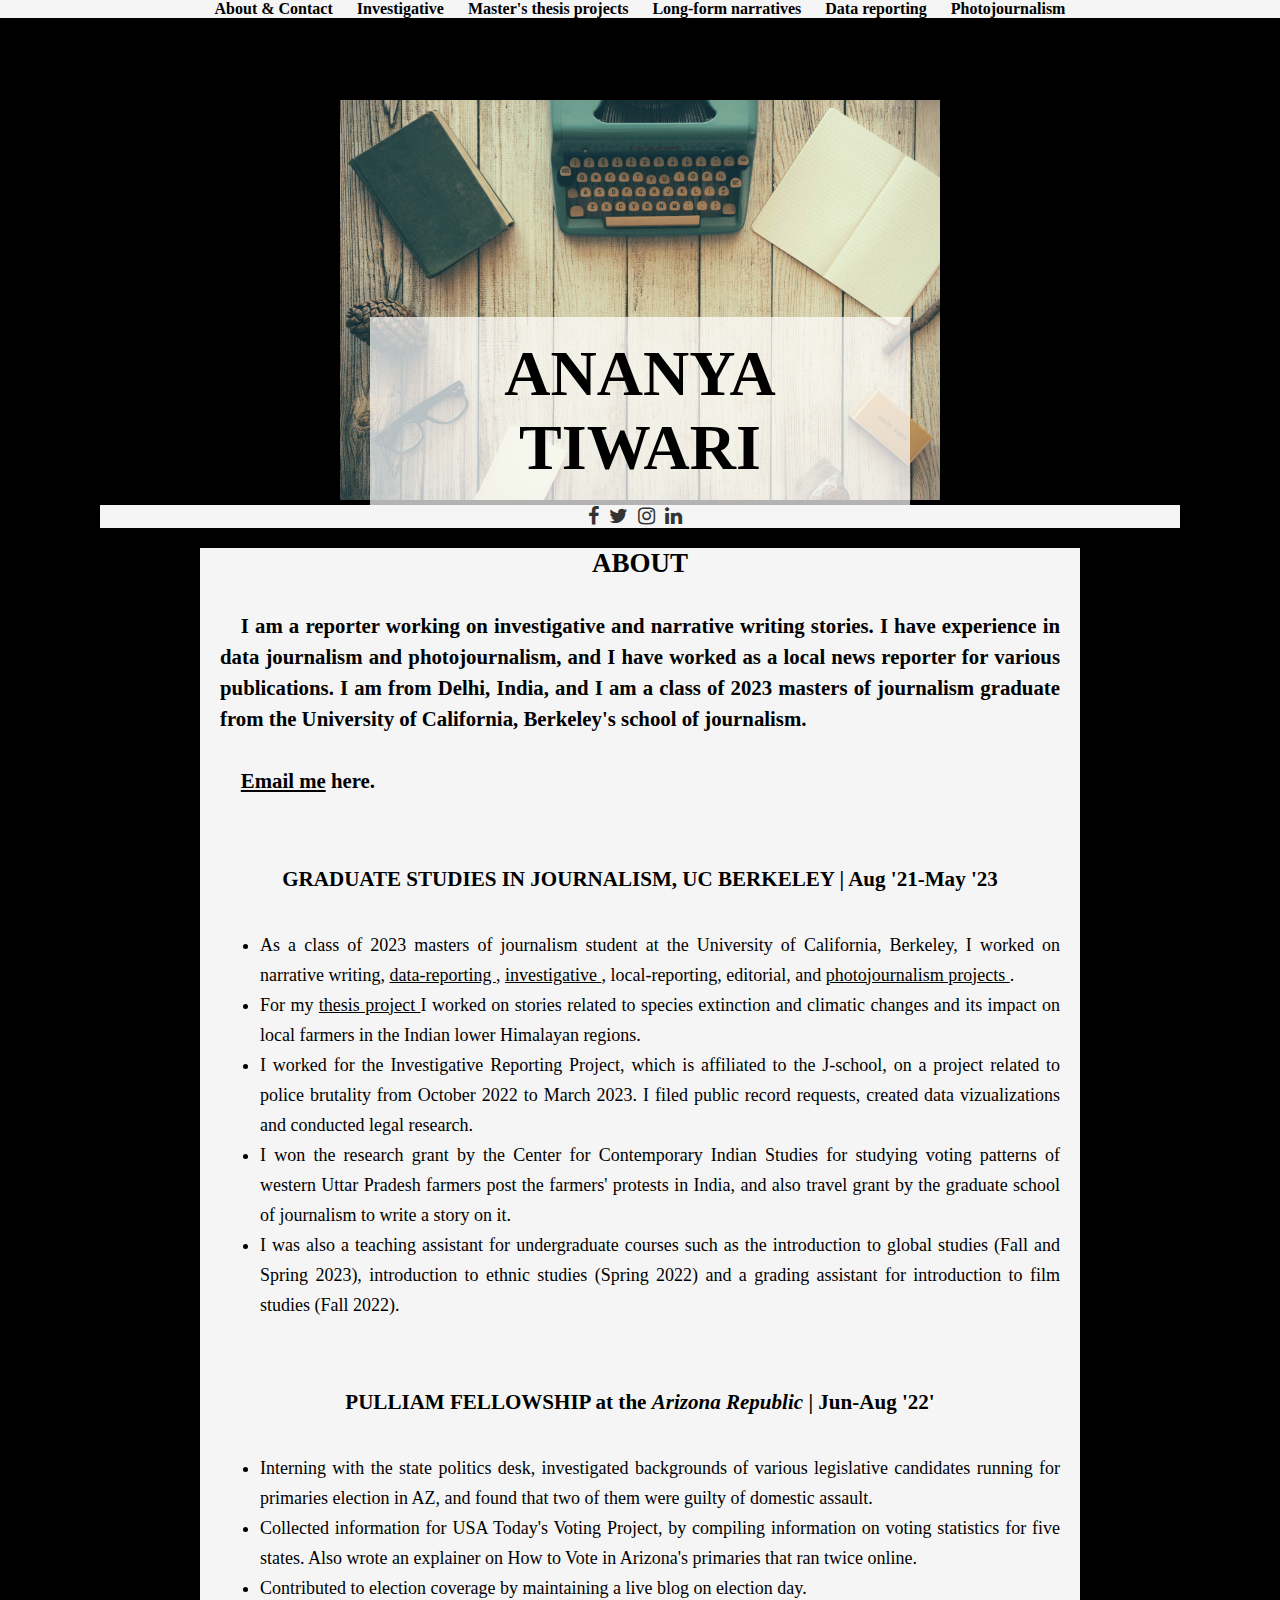
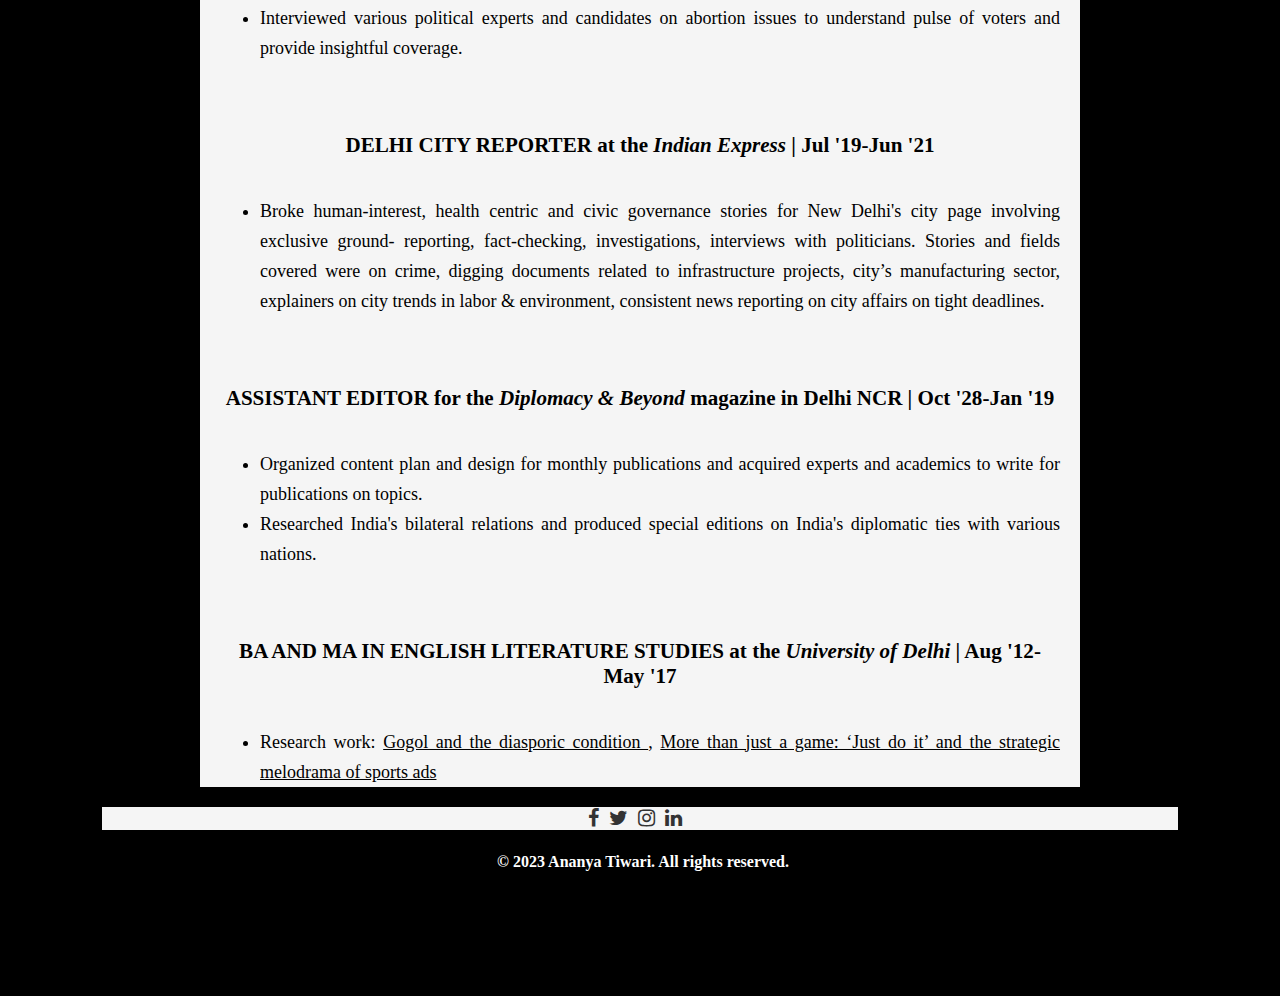
<file: index.html>
<!DOCTYPE html>
<html class= "html" lang="en">
  <head>
    <meta charset="utf-8">
    <meta name="viewport" content="width=device-width,initial-scale=1">
    <title>AT About & Contact</title>
    <meta name="description" content="A portfolio page.">
    <link rel="stylesheet" href="./style/stylesforlandingpage.css">
    <link rel="stylesheet" href="https://cdnjs.cloudflare.com/ajax/libs/font-awesome/4.7.0/css/font-awesome.min.css">
      <script src="https://code.jquery.com/jquery-3.6.0.min.js"></script>

     
  </head>

  <body class = "aboutandcontact">

<div class="nav-container">
  <div class="burger">
    <div class="burger-line top"></div>
    <div class="burger-line middle"></div>
    <div class="burger-line bottom"></div>
  </div>
  <nav>
    <ul>
      <li><a href="./index.html">About & Contact</a></li>
      <li><a href="./investigative.html">Investigative</a></li>
      <li><a href="./nw.html">Master's thesis projects</a></li>
      <li><a href="./writing.html"> Long-form narratives </a> </li>
      <li><a href="./data.html">Data reporting</a></li>
      <li><a href="./photo.html">Photojournalism</a></li>
    </ul>
  </nav>
</div>

<div class = "indexheader">

  <img src = "./images/headerimage.jpg" alt = "header image stock"> 

    <h1>ANANYA TIWARI</h1>

</div>

<div class="social-icons">

  <a href="https://www.facebook.com/tiwari14ananya"><i class="fa fa-facebook"></i></a>
  <a href="https://twitter.com/Ananyati"><i class="fa fa-twitter"></i></a>
  <a href="https://www.instagram.com/ananya.c.tiwari/"><i class="fa fa-instagram"></i></a>
  <a href="https://www.linkedin.com/in/theananyatiwari/"><i class="fa fa-linkedin"></i></a>
</div>

<article id = "aboutandcontact">


      <h2> ABOUT </h2>

      <p> I am a reporter working on investigative and narrative writing stories. I have experience in data journalism and photojournalism, and I have worked as a local news reporter for various publications. I am from Delhi, India, and I am a class of 2023 masters of journalism graduate from the University of California, Berkeley's school of journalism.</p>

      <p> <a href="mailto:ananyatiwari@protonmail.com">Email me</a> here. </p>


  <section class = "indexparagraph">

      <h3> GRADUATE STUDIES IN JOURNALISM, UC BERKELEY | Aug '21-May '23</h3>
     
<ul style="text-align: justify;">
  <li> As a class of 2023 masters of journalism student at the University of California, Berkeley, I worked on narrative writing, <a href="./data.html"> data-reporting </a>, <a href="./investigative.html"> investigative </a>, local-reporting, editorial, and <a href="./photo.html"> photojournalism projects </a>. </li>
  <li> For my <a href="./nw.html"> thesis project </a> I worked on stories related to species extinction and climatic changes and its impact on local farmers in the Indian lower Himalayan regions. </li>
  <li> I worked for the Investigative Reporting Project, which is affiliated to the J-school, on a project related to police brutality from October 2022 to March 2023. I filed public record requests, created data vizualizations and conducted legal research.</li>

  <li> I won the research grant by the Center for Contemporary Indian Studies for studying voting patterns of western Uttar Pradesh farmers post the farmers' protests in India, and also travel grant by the graduate school of journalism to write a story on it.</li>

  <li> I was also a teaching assistant for undergraduate courses such as the introduction to global studies (Fall and Spring 2023), introduction to ethnic studies (Spring 2022) and a grading assistant for introduction to film studies (Fall 2022).</li>

</ul>


  
      
      <h3> PULLIAM FELLOWSHIP at the <em> Arizona Republic </em> | Jun-Aug '22' </h3>
       

     <ul style="text-align: justify;">
  <li> Interning with the state politics desk, investigated backgrounds of various legislative candidates running for primaries election in AZ, and found that two of them were guilty of domestic assault. </li>
  <li> Collected information for USA Today's Voting Project, by compiling information on voting statistics for five states. Also wrote an explainer on How to Vote in Arizona's primaries that ran twice online. </li>
  <li> Contributed to election coverage by maintaining a live blog on election day.</li>
  <li> Interviewed various political experts and candidates on abortion issues to understand pulse of voters and provide insightful coverage.</li>
</ul>

      
      <h3> DELHI CITY REPORTER at the <em> Indian Express </em> | Jul '19-Jun '21 </h3>
      

      <ul style="text-align: justify;">
  <li> Broke human-interest, health centric and civic governance stories for New Delhi's city page involving exclusive ground- reporting, fact-checking, investigations, interviews with politicians. Stories and fields covered were on crime, digging
documents related to infrastructure projects, city’s manufacturing sector, explainers on city trends in labor & environment, consistent news reporting on city affairs on tight deadlines.</li>
</ul>


      
      <h3> ASSISTANT EDITOR for the <em> Diplomacy & Beyond </em> magazine in Delhi NCR | Oct '28-Jan '19</h3>
     
       <ul style="text-align: justify;">
  <li> Organized content plan and design for monthly publications and acquired experts and academics to write for publications on topics.</li>
  <li> Researched India's bilateral relations and produced special editions on India's diplomatic ties with various nations.</li>
</ul>

      <h3> BA AND MA IN ENGLISH LITERATURE STUDIES at the <em> University of Delhi </em> | Aug '12-May '17 </h3>

<ul style="text-align: justify;">
  <li>   Research work: <a href = "https://ananyatiwari.wordpress.com/2017/02/21/gogol-and-the-diasporic-condition/">  Gogol and the diasporic condition </a>, <a href = "https://ananyatiwari.wordpress.com/2017/02/21/54/"> More than just a game: ‘Just do it’ and the strategic melodrama of sports ads </a> </li>
</ul>
    


</section>

 
 

</article>
<footer>
  <div class="social-icons">

  <a href="https://www.facebook.com/tiwari14ananya"><i class="fa fa-facebook"></i></a>
  <a href="https://twitter.com/Ananyati"><i class="fa fa-twitter"></i></a>
  <a href="https://www.instagram.com/ananya.c.tiwari/"><i class="fa fa-instagram"></i></a>
  <a href="https://www.linkedin.com/in/theananyatiwari/"><i class="fa fa-linkedin"></i></a>
</div>


<p class = "copyright"> &copy; 2023 Ananya Tiwari. All rights reserved. </p>

</footer>

   <script src="./js/aboutjs.js"></script>


</body>

 
</html>
</file>
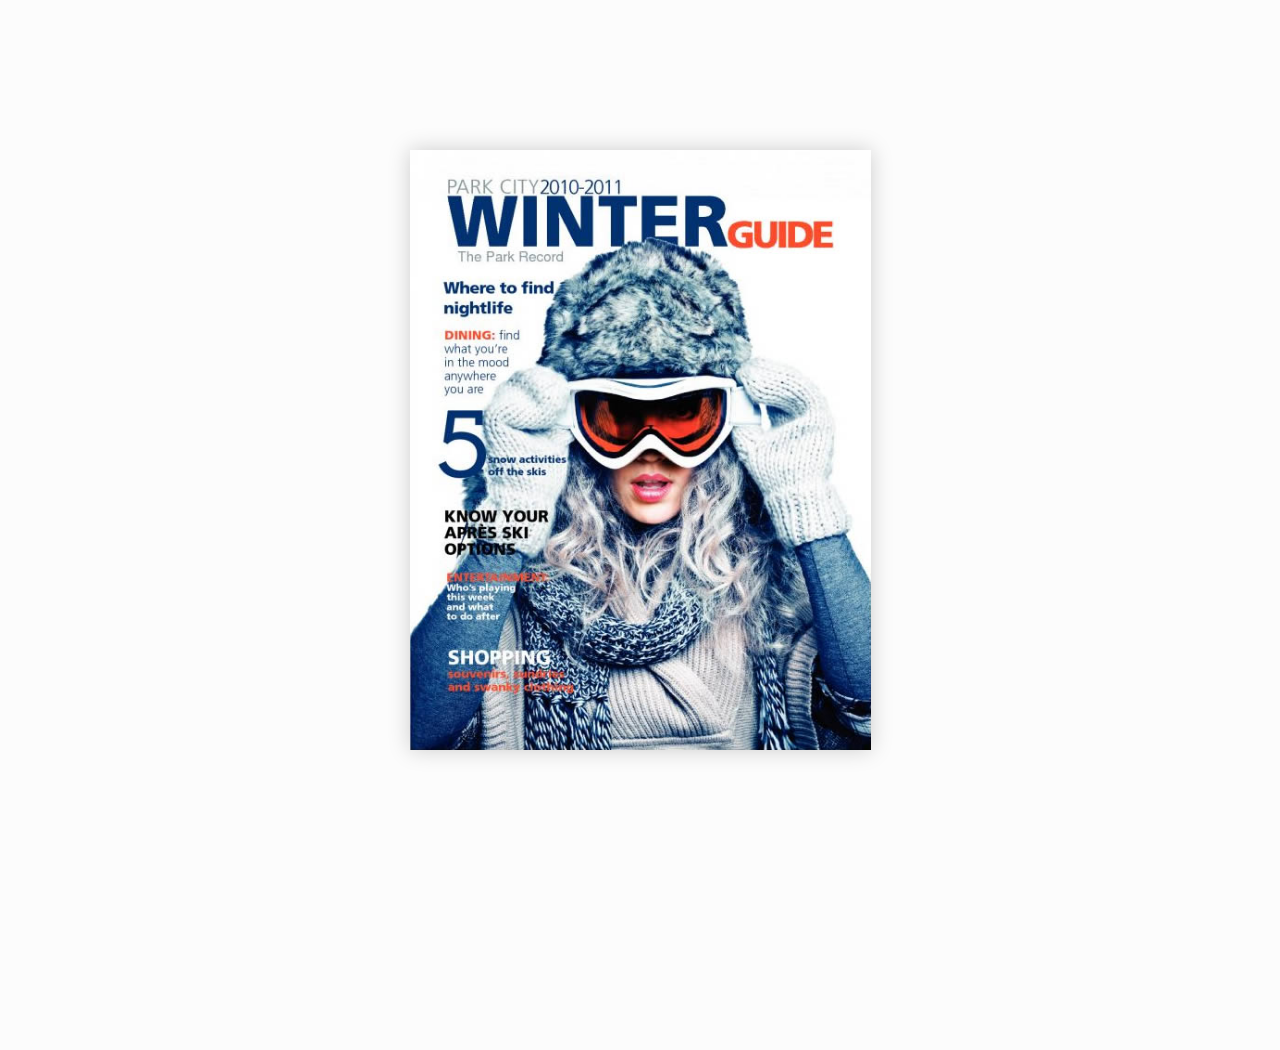
<file: js/turnjs4/samples/basic/index.html>
<!doctype html>
<!--[if lt IE 7 ]> <html lang="en" class="ie6"> <![endif]-->
<!--[if IE 7 ]>    <html lang="en" class="ie7"> <![endif]-->
<!--[if IE 8 ]>    <html lang="en" class="ie8"> <![endif]-->
<!--[if IE 9 ]>    <html lang="en" class="ie9"> <![endif]-->
<!--[if !IE]><!--> <html lang="en"> <!--<![endif]-->
<head>
<meta name="viewport" content="width = 1050, user-scalable = no" />
<script type="text/javascript" src="../../extras/jquery.min.1.7.js"></script>
<script type="text/javascript" src="../../extras/modernizr.2.5.3.min.js"></script>
</head>
<body>

<div class="flipbook-viewport">
	<div class="container">
		<div class="flipbook">
			<div style="background-image:url(pages/1.jpg)"></div>
			<div style="background-image:url(pages/2.jpg)"></div>
			<div style="background-image:url(pages/3.jpg)"></div>
			<div style="background-image:url(pages/4.jpg)"></div>
			<div style="background-image:url(pages/5.jpg)"></div>
			<div style="background-image:url(pages/6.jpg)"></div>
			<div style="background-image:url(pages/7.jpg)"></div>
			<div style="background-image:url(pages/8.jpg)"></div>
			<div style="background-image:url(pages/9.jpg)"></div>
			<div style="background-image:url(pages/10.jpg)"></div>
			<div style="background-image:url(pages/11.jpg)"></div>
			<div style="background-image:url(pages/12.jpg)"></div>
		</div>
	</div>
</div>


<script type="text/javascript">

function loadApp() {

	// Create the flipbook

	$('.flipbook').turn({
			// Width

			width:922,
			
			// Height

			height:600,

			// Elevation

			elevation: 50,
			
			// Enable gradients

			gradients: true,
			
			// Auto center this flipbook

			autoCenter: true

	});
}

// Load the HTML4 version if there's not CSS transform

yepnope({
	test : Modernizr.csstransforms,
	yep: ['../../lib/turn.js'],
	nope: ['../../lib/turn.html4.min.js'],
	both: ['css/basic.css'],
	complete: loadApp
});

</script>

</body>
</html>
</file>
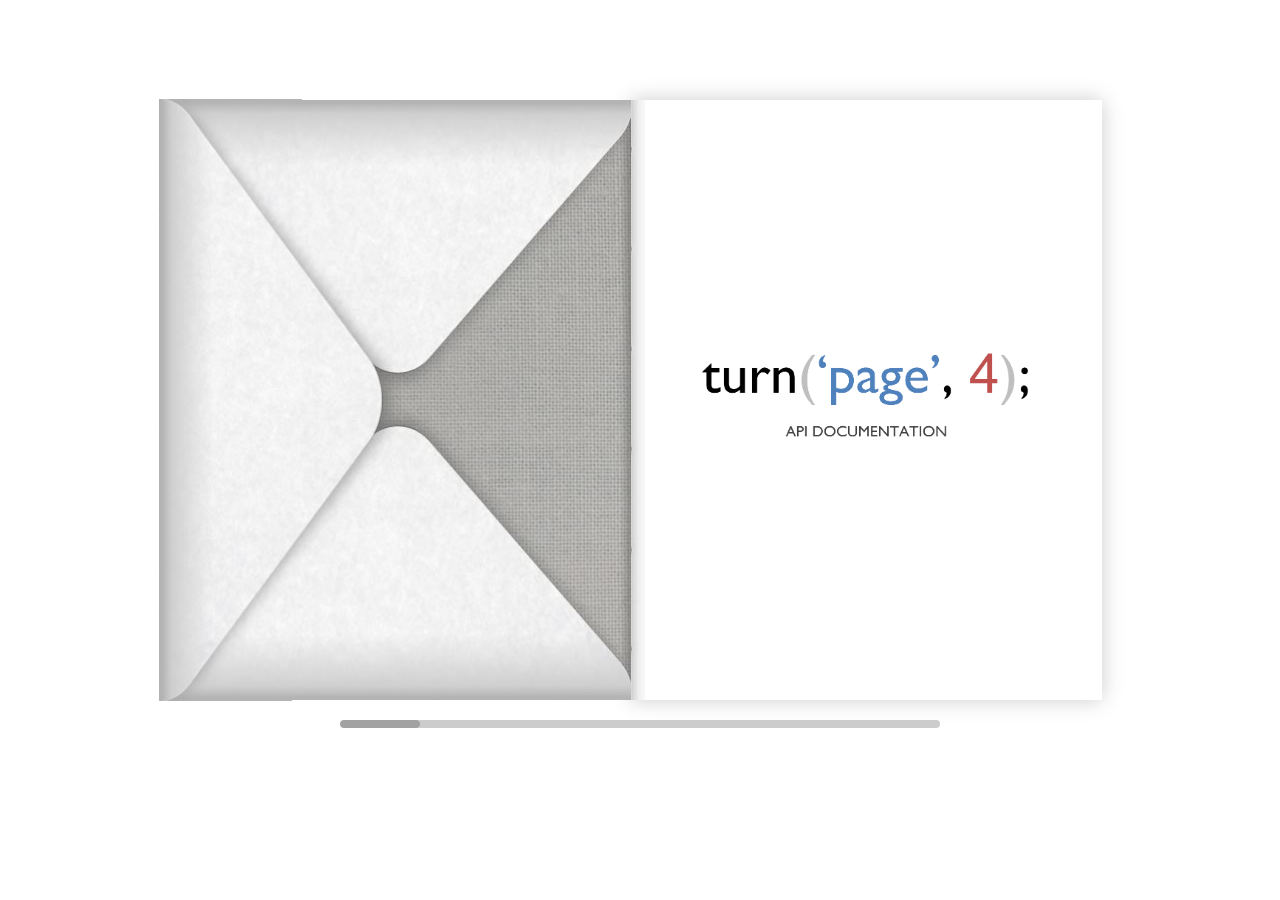
<file: js/turnjs4/samples/docs/index.html>
<!doctype html>
<!--[if lt IE 7 ]> <html lang="en" class="ie6"> <![endif]-->
<!--[if IE 7 ]>    <html lang="en" class="ie7"> <![endif]-->
<!--[if IE 8 ]>    <html lang="en" class="ie8"> <![endif]-->
<!--[if IE 9 ]>    <html lang="en" class="ie9"> <![endif]-->
<!--[if !IE]><!--> <html lang="en"> <!--<![endif]-->
<head>
<script type="text/javascript" src="../../extras/jquery.min.1.7.js"></script>
<script type="text/javascript" src="../../extras/jquery-ui-1.8.20.custom.min.js"></script>
<script type="text/javascript" src="../../extras/jquery.mousewheel.min.js"></script>
<script type="text/javascript" src="../../extras/modernizr.2.5.3.min.js"></script>
<script type="text/javascript" src="../../lib/hash.js"></script>

</head>
<body>

<div id="canvas">
	<div id="book-zoom">
		<div class="sample-docs">
			<div ignore="1" class="tabs"><div class="left">  </div> <div class="right"> </div></div>
			<div class="hard"></div>
			<div class="hard"></div>
			<div class="hard p29"></div>
			<div class="hard p30"></div>
		</div>
	</div>


	<div id="slider-bar" class="turnjs-slider">
		<div id="slider"></div>
	</div>
</div>


<script type="text/javascript">

function loadApp() {

	var flipbook = $('.sample-docs');

	// Check if the CSS was already loaded
	
	if (flipbook.width()==0 || flipbook.height()==0) {
		setTimeout(loadApp, 10);
		return;
	}

	// Mousewheel

	$('#book-zoom').mousewheel(function(event, delta, deltaX, deltaY) {

		var data = $(this).data(),
			step = 30,
			flipbook = $('.sample-docs'),
			actualPos = $('#slider').slider('value')*step;

		if (typeof(data.scrollX)==='undefined') {
			data.scrollX = actualPos;
			data.scrollPage = flipbook.turn('page');
		}

		data.scrollX = Math.min($( "#slider" ).slider('option', 'max')*step,
			Math.max(0, data.scrollX + deltaX));

		var actualView = Math.round(data.scrollX/step),
			page = Math.min(flipbook.turn('pages'), Math.max(1, actualView*2 - 2));

		if ($.inArray(data.scrollPage, flipbook.turn('view', page))==-1) {
			data.scrollPage = page;
			flipbook.turn('page', page);
		}

		if (data.scrollTimer)
			clearInterval(data.scrollTimer);
		
		data.scrollTimer = setTimeout(function(){
			data.scrollX = undefined;
			data.scrollPage = undefined;
			data.scrollTimer = undefined;
		}, 1000);

	});

	// Slider

	$( "#slider" ).slider({
		min: 1,
		max: 100,

		start: function(event, ui) {
			if (!window._thumbPreview) {
				_thumbPreview = $('<div />', {'class': 'thumbnail'}).html('<div></div>');
				setPreview(ui.value);
				_thumbPreview.appendTo($(ui.handle));
			} else
				setPreview(ui.value);

			moveBar(false);
		},

		slide: function(event, ui) {
			setPreview(ui.value);
		},

		stop: function() {
			if (window._thumbPreview)
				_thumbPreview.removeClass('show');
			
			$('.sample-docs').turn('page', Math.max(1, $(this).slider('value')*2 - 2));
		}
	});


	// URIs
	
	Hash.on('^page\/([0-9]*)$', {
		yep: function(path, parts) {
			var page = parts[1];

			if (page!==undefined) {
				if ($('.sample-docs').turn('is'))
					$('.sample-docs').turn('page', page);
			}

		},
		nop: function(path) {

			if ($('.sample-docs').turn('is'))
				$('.sample-docs').turn('page', 1);
		}
	});

	// Arrows

	$(document).keydown(function(e){

		var previous = 37, next = 39;

		switch (e.keyCode) {
			case previous:

				$('.sample-docs').turn('previous');

			break;
			case next:
				
				$('.sample-docs').turn('next');

			break;
		}

	});

	// Create the flipbook

	flipbook.turn({
		elevation: 50,
		acceleration: false,
		gradients: true,
		autoCenter: true,
		duration: 1000,
		pages: 30,
		when: {

		turning: function(e, page, view) {
			
			var book = $(this),
			currentPage = book.turn('page'),
			pages = book.turn('pages');
				
			if (currentPage>3 && currentPage<pages-3) {
				if (page==1) {
					book.turn('page', 2).turn('stop').turn('page', page);
					e.preventDefault();
					return;
				} else if (page==pages) {
					book.turn('page', pages-1).turn('stop').turn('page', page);
					e.preventDefault();
					return;
				}
			} else if (page>3 && page<pages-3) {
				if (currentPage==1) {
					book.turn('page', 2).turn('stop').turn('page', page);
					e.preventDefault();
					return;
				} else if (currentPage==pages) {
					book.turn('page', pages-1).turn('stop').turn('page', page);
					e.preventDefault();
					return;
				}
			}

			Hash.go('page/'+page).update();

			if (page==1 || page==pages)
				$('.sample-docs .tabs').hide();
			

		},

		turned: function(e, page, view) {

			var book = $(this);

			$('#slider').slider('value', getViewNumber(book, page));

			if (page!=1 && page!=book.turn('pages'))
				$('.sample-docs .tabs').fadeIn(500);
			else
				$('.sample-docs .tabs').hide();

			book.turn('center');
			updateTabs();

		},

		start: function(e, pageObj) {
	
			moveBar(true);

		},

		end: function(e, pageObj) {
		
			var book = $(this);

			setTimeout(function() {
				$('#slider').slider('value', getViewNumber(book));
			}, 1);

			moveBar(false);

		},

		missing: function (e, pages) {

			for (var i = 0; i < pages.length; i++)
				addPage(pages[i], $(this));

		}
	}
	}). turn('page', 2);


	$('#slider').slider('option', 'max', numberOfViews(flipbook));

	flipbook.addClass('animated');


	// Show canvas

	$('#canvas').css({visibility: 'visible'});
}

// Hide canvas

$('#canvas').css({visibility: 'hidden'});

yepnope({
	test: Modernizr.csstransforms,
	yep: ['../../lib/turn.min.js', 'css/jquery.ui.css'],
	nope: ['../../lib/turn.html4.min.js', 'css/jquery.ui.html4.css'],
	both: ['css/docs.css', 'js/docs.js'],
	complete: loadApp
});

</script>

</body>
</html>
</file>
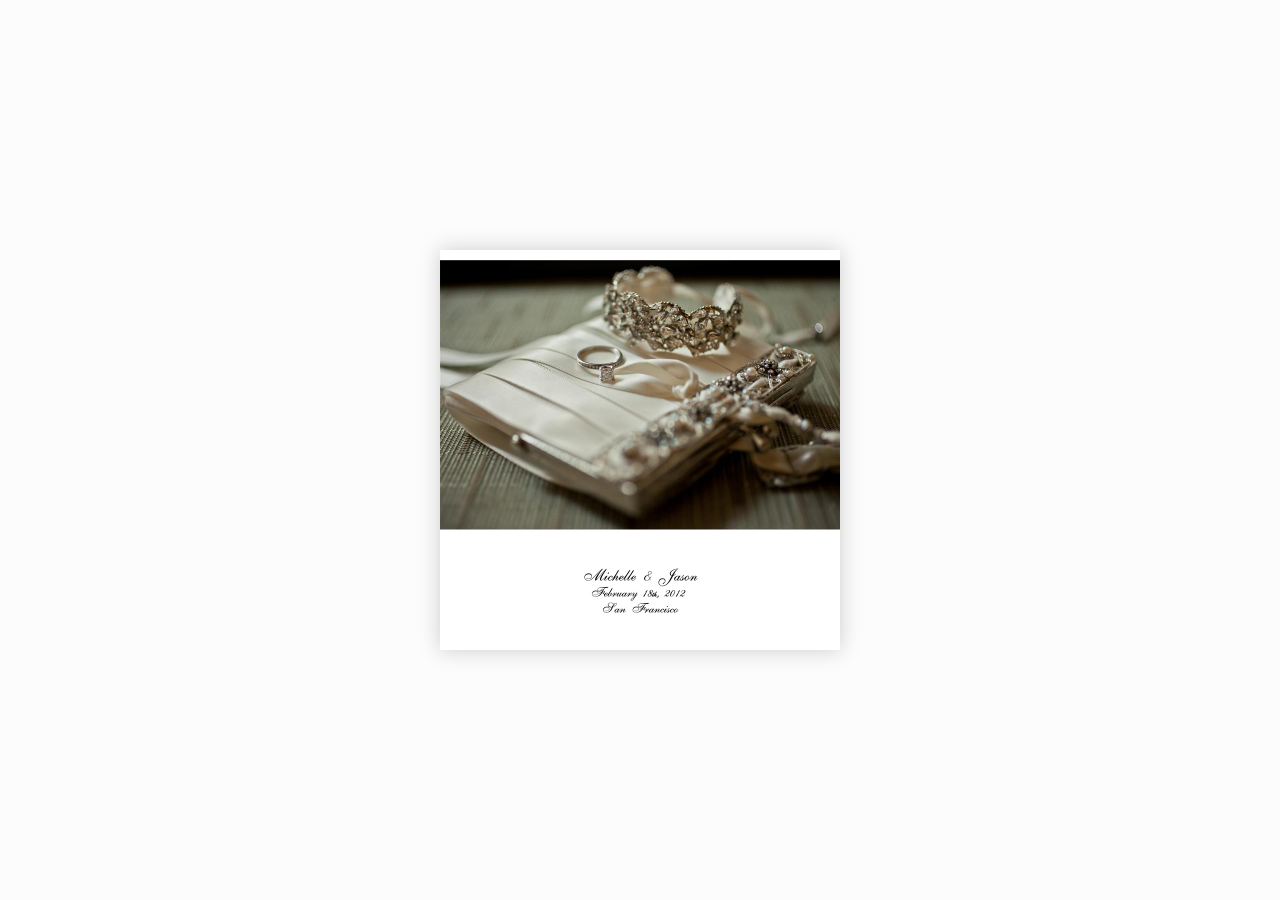
<file: js/turnjs4/samples/double-page/index.html>
<!doctype html>
<!--[if lt IE 7 ]> <html lang="en" class="ie6"> <![endif]-->
<!--[if IE 7 ]>    <html lang="en" class="ie7"> <![endif]-->
<!--[if IE 8 ]>    <html lang="en" class="ie8"> <![endif]-->
<!--[if IE 9 ]>    <html lang="en" class="ie9"> <![endif]-->
<!--[if !IE]><!--> <html lang="en"> <!--<![endif]-->
<head>
<meta name="viewport" content="width = 1050, user-scalable = no" />
<script type="text/javascript" src="../../extras/jquery.min.1.7.js"></script>
<script type="text/javascript" src="../../extras/modernizr.2.5.3.min.js"></script>
</head>
<body>

<div class="flipbook-viewport">
	<div class="container">
		<div class="flipbook">
			<div class="page" style="background-image:url(pages/1.jpg)"></div>
			<div class="double" style="background-image:url(pages/2.jpg)"></div>
			<div class="double" style="background-image:url(pages/3.jpg)"></div>
			<div class="double" style="background-image:url(pages/4.jpg)"></div>
			<div class="double" style="background-image:url(pages/5.jpg)"></div>
			<div class="double" style="background-image:url(pages/6.jpg)"></div>
			<div class="page" style="background-image:url(pages/7.jpg)"></div>
		</div>
	</div>
</div>


<script type="text/javascript">

function loadApp() {

	var flipbook = $('.flipbook');

 	// Check if the CSS was already loaded
	
	if (flipbook.width()==0 || flipbook.height()==0) {
		setTimeout(loadApp, 10);
		return;
	}

	$('.flipbook .double').scissor();

	// Create the flipbook

	$('.flipbook').turn({
			// Elevation

			elevation: 50,
			
			// Enable gradients

			gradients: true,
			
			// Auto center this flipbook

			autoCenter: true

	});
}

// Load the HTML4 version if there's not CSS transform

yepnope({
	test : Modernizr.csstransforms,
	yep: ['../../lib/turn.min.js'],
	nope: ['../../lib/turn.html4.min.js'],
	both: ['../../lib/scissor.min.js', 'css/double-page.css'],
	complete: loadApp
});

</script>

</body>
</html>
</file>
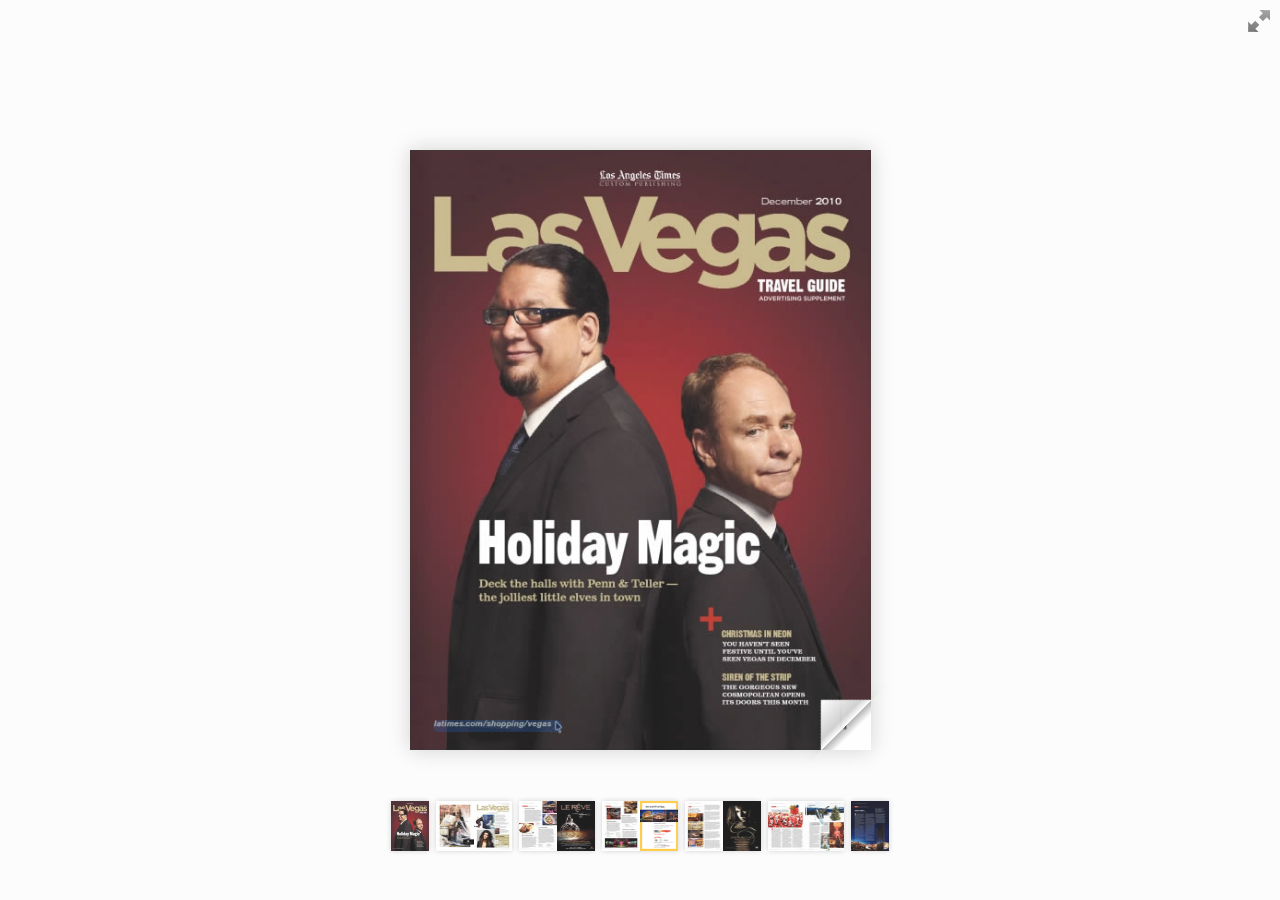
<file: js/turnjs4/samples/magazine/index.html>
<!doctype html>
<!--[if lt IE 7 ]> <html lang="en" class="ie6"> <![endif]-->
<!--[if IE 7 ]>    <html lang="en" class="ie7"> <![endif]-->
<!--[if IE 8 ]>    <html lang="en" class="ie8"> <![endif]-->
<!--[if IE 9 ]>    <html lang="en" class="ie9"> <![endif]-->
<!--[if !IE]><!--> <html lang="en"> <!--<![endif]-->
<head>
<title>Using turn.js and the new zoom feature</title>
<meta name="viewport" content="width = 1050, user-scalable = no" />
<script type="text/javascript" src="../../extras/jquery.min.1.7.js"></script>
<script type="text/javascript" src="../../extras/modernizr.2.5.3.min.js"></script>
<script type="text/javascript" src="../../lib/hash.js"></script>

</head>
<body>

<div id="canvas">

<div class="zoom-icon zoom-icon-in"></div>

<div class="magazine-viewport">
	<div class="container">
		<div class="magazine">
			<!-- Next button -->
			<div ignore="1" class="next-button"></div>
			<!-- Previous button -->
			<div ignore="1" class="previous-button"></div>
		</div>
	</div>
</div>

<!-- Thumbnails -->
<div class="thumbnails">
	<div>
		<ul>
			<li class="i">
				<img src="pages/1-thumb.jpg" width="76" height="100" class="page-1">
				<span>1</span>
			</li>
			<li class="d">
				<img src="pages/2-thumb.jpg" width="76" height="100" class="page-2">
				<img src="pages/3-thumb.jpg" width="76" height="100" class="page-3">
				<span>2-3</span>
			</li>
			<li class="d">
				<img src="pages/4-thumb.jpg" width="76" height="100" class="page-4">
				<img src="pages/5-thumb.jpg" width="76" height="100" class="page-5">
				<span>4-5</span>
			</li>
			<li class="d">
				<img src="pages/6-thumb.jpg" width="76" height="100" class="page-6">
				<img src="pages/7-thumb.jpg" width="76" height="100" class="page-7">
				<span>6-7</span>
			</li>
			<li class="d">
				<img src="pages/8-thumb.jpg" width="76" height="100" class="page-8">
				<img src="pages/9-thumb.jpg" width="76" height="100" class="page-9">
				<span>8-9</span>
			</li>
			<li class="d">
				<img src="pages/10-thumb.jpg" width="76" height="100" class="page-10">
				<img src="pages/11-thumb.jpg" width="76" height="100" class="page-11">
				<span>10-11</span>
			</li>
			<li class="i">
				<img src="pages/12-thumb.jpg" width="76" height="100" class="page-12">
				<span>12</span>
			</li>
		<ul>
	<div>	
</div>
</div>

<script type="text/javascript">

function loadApp() {

 	$('#canvas').fadeIn(1000);

 	var flipbook = $('.magazine');

 	// Check if the CSS was already loaded
	
	if (flipbook.width()==0 || flipbook.height()==0) {
		setTimeout(loadApp, 10);
		return;
	}
	
	// Create the flipbook

	flipbook.turn({
			
			// Magazine width

			width: 922,

			// Magazine height

			height: 600,

			// Duration in millisecond

			duration: 1000,

			// Hardware acceleration

			acceleration: !isChrome(),

			// Enables gradients

			gradients: true,
			
			// Auto center this flipbook

			autoCenter: true,

			// Elevation from the edge of the flipbook when turning a page

			elevation: 50,

			// The number of pages

			pages: 12,

			// Events

			when: {
				turning: function(event, page, view) {
					
					var book = $(this),
					currentPage = book.turn('page'),
					pages = book.turn('pages');
			
					// Update the current URI

					Hash.go('page/' + page).update();

					// Show and hide navigation buttons

					disableControls(page);
					

					$('.thumbnails .page-'+currentPage).
						parent().
						removeClass('current');

					$('.thumbnails .page-'+page).
						parent().
						addClass('current');



				},

				turned: function(event, page, view) {

					disableControls(page);

					$(this).turn('center');

					if (page==1) { 
						$(this).turn('peel', 'br');
					}

				},

				missing: function (event, pages) {

					// Add pages that aren't in the magazine

					for (var i = 0; i < pages.length; i++)
						addPage(pages[i], $(this));

				}
			}

	});

	// Zoom.js

	$('.magazine-viewport').zoom({
		flipbook: $('.magazine'),

		max: function() { 
			
			return largeMagazineWidth()/$('.magazine').width();

		}, 

		when: {

			swipeLeft: function() {

				$(this).zoom('flipbook').turn('next');

			},

			swipeRight: function() {
				
				$(this).zoom('flipbook').turn('previous');

			},

			resize: function(event, scale, page, pageElement) {

				if (scale==1)
					loadSmallPage(page, pageElement);
				else
					loadLargePage(page, pageElement);

			},

			zoomIn: function () {

				$('.thumbnails').hide();
				$('.made').hide();
				$('.magazine').removeClass('animated').addClass('zoom-in');
				$('.zoom-icon').removeClass('zoom-icon-in').addClass('zoom-icon-out');
				
				if (!window.escTip && !$.isTouch) {
					escTip = true;

					$('<div />', {'class': 'exit-message'}).
						html('<div>Press ESC to exit</div>').
							appendTo($('body')).
							delay(2000).
							animate({opacity:0}, 500, function() {
								$(this).remove();
							});
				}
			},

			zoomOut: function () {

				$('.exit-message').hide();
				$('.thumbnails').fadeIn();
				$('.made').fadeIn();
				$('.zoom-icon').removeClass('zoom-icon-out').addClass('zoom-icon-in');

				setTimeout(function(){
					$('.magazine').addClass('animated').removeClass('zoom-in');
					resizeViewport();
				}, 0);

			}
		}
	});

	// Zoom event

	if ($.isTouch)
		$('.magazine-viewport').bind('zoom.doubleTap', zoomTo);
	else
		$('.magazine-viewport').bind('zoom.tap', zoomTo);


	// Using arrow keys to turn the page

	$(document).keydown(function(e){

		var previous = 37, next = 39, esc = 27;

		switch (e.keyCode) {
			case previous:

				// left arrow
				$('.magazine').turn('previous');
				e.preventDefault();

			break;
			case next:

				//right arrow
				$('.magazine').turn('next');
				e.preventDefault();

			break;
			case esc:
				
				$('.magazine-viewport').zoom('zoomOut');	
				e.preventDefault();

			break;
		}
	});

	// URIs - Format #/page/1 

	Hash.on('^page\/([0-9]*)$', {
		yep: function(path, parts) {
			var page = parts[1];

			if (page!==undefined) {
				if ($('.magazine').turn('is'))
					$('.magazine').turn('page', page);
			}

		},
		nop: function(path) {

			if ($('.magazine').turn('is'))
				$('.magazine').turn('page', 1);
		}
	});


	$(window).resize(function() {
		resizeViewport();
	}).bind('orientationchange', function() {
		resizeViewport();
	});

	// Events for thumbnails

	$('.thumbnails').click(function(event) {
		
		var page;

		if (event.target && (page=/page-([0-9]+)/.exec($(event.target).attr('class'))) ) {
		
			$('.magazine').turn('page', page[1]);
		}
	});

	$('.thumbnails li').
		bind($.mouseEvents.over, function() {
			
			$(this).addClass('thumb-hover');

		}).bind($.mouseEvents.out, function() {
			
			$(this).removeClass('thumb-hover');

		});

	if ($.isTouch) {
	
		$('.thumbnails').
			addClass('thumbanils-touch').
			bind($.mouseEvents.move, function(event) {
				event.preventDefault();
			});

	} else {

		$('.thumbnails ul').mouseover(function() {

			$('.thumbnails').addClass('thumbnails-hover');

		}).mousedown(function() {

			return false;

		}).mouseout(function() {

			$('.thumbnails').removeClass('thumbnails-hover');

		});

	}


	// Regions

	if ($.isTouch) {
		$('.magazine').bind('touchstart', regionClick);
	} else {
		$('.magazine').click(regionClick);
	}

	// Events for the next button

	$('.next-button').bind($.mouseEvents.over, function() {
		
		$(this).addClass('next-button-hover');

	}).bind($.mouseEvents.out, function() {
		
		$(this).removeClass('next-button-hover');

	}).bind($.mouseEvents.down, function() {
		
		$(this).addClass('next-button-down');

	}).bind($.mouseEvents.up, function() {
		
		$(this).removeClass('next-button-down');

	}).click(function() {
		
		$('.magazine').turn('next');

	});

	// Events for the next button
	
	$('.previous-button').bind($.mouseEvents.over, function() {
		
		$(this).addClass('previous-button-hover');

	}).bind($.mouseEvents.out, function() {
		
		$(this).removeClass('previous-button-hover');

	}).bind($.mouseEvents.down, function() {
		
		$(this).addClass('previous-button-down');

	}).bind($.mouseEvents.up, function() {
		
		$(this).removeClass('previous-button-down');

	}).click(function() {
		
		$('.magazine').turn('previous');

	});


	resizeViewport();

	$('.magazine').addClass('animated');

}

// Zoom icon

 $('.zoom-icon').bind('mouseover', function() { 
 	
 	if ($(this).hasClass('zoom-icon-in'))
 		$(this).addClass('zoom-icon-in-hover');

 	if ($(this).hasClass('zoom-icon-out'))
 		$(this).addClass('zoom-icon-out-hover');
 
 }).bind('mouseout', function() { 
 	
 	 if ($(this).hasClass('zoom-icon-in'))
 		$(this).removeClass('zoom-icon-in-hover');
 	
 	if ($(this).hasClass('zoom-icon-out'))
 		$(this).removeClass('zoom-icon-out-hover');

 }).bind('click', function() {

 	if ($(this).hasClass('zoom-icon-in'))
 		$('.magazine-viewport').zoom('zoomIn');
 	else if ($(this).hasClass('zoom-icon-out'))	
		$('.magazine-viewport').zoom('zoomOut');

 });

 $('#canvas').hide();


// Load the HTML4 version if there's not CSS transform

yepnope({
	test : Modernizr.csstransforms,
	yep: ['../../lib/turn.js'],
	nope: ['../../lib/turn.html4.min.js'],
	both: ['../../lib/zoom.min.js', 'js/magazine.js', 'css/magazine.css'],
	complete: loadApp
});

</script>

</body>
</html>
</file>
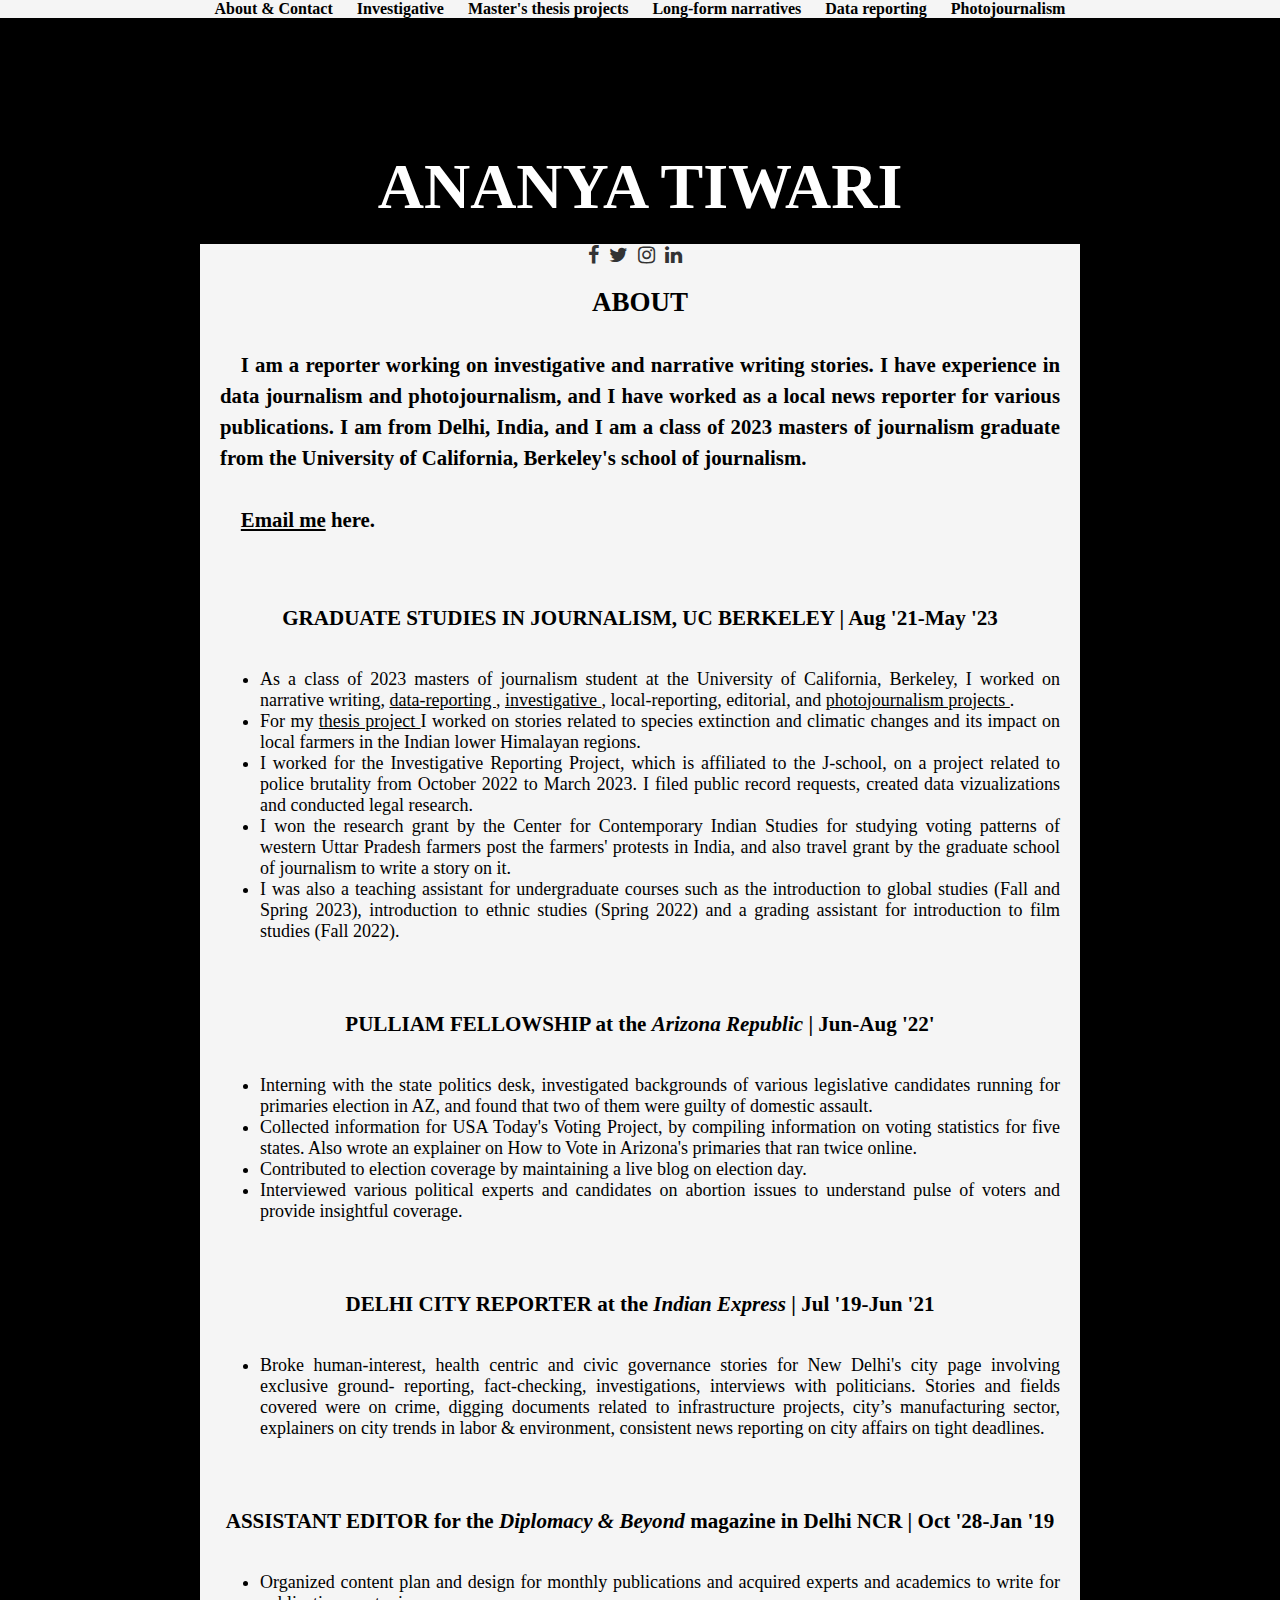
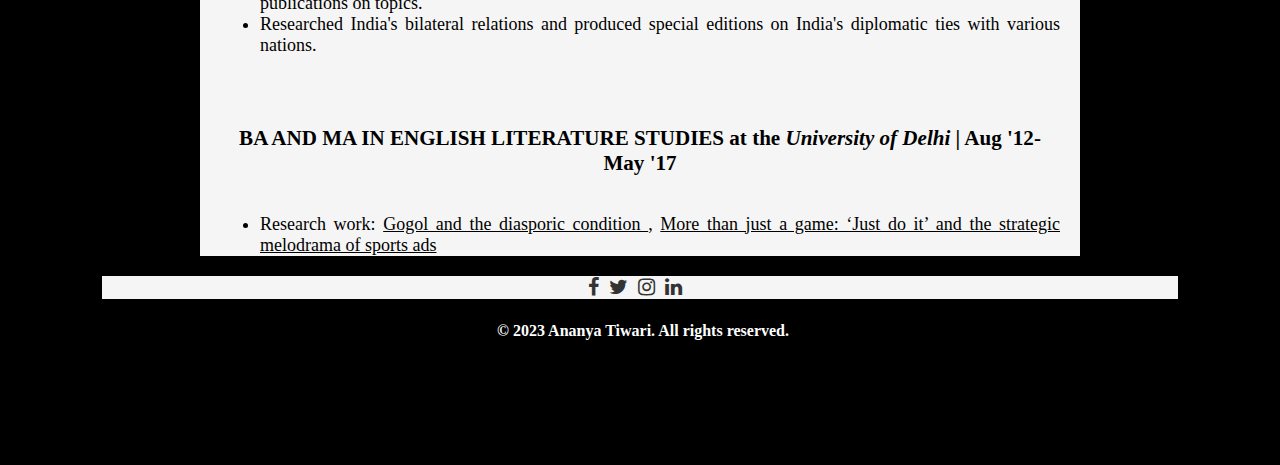
<file: aboutcontact.html>
<!DOCTYPE html>
<html class= "html" lang="en">
  <head>
    <meta charset="utf-8">
    <meta name="viewport" content="width=device-width,initial-scale=1">
    <title>AT About & Contact</title>
    <meta name="description" content="A portfolio page.">
    <link rel="stylesheet" href="./style/stylesforlandingpage.css">
    <link rel="stylesheet" href="https://cdnjs.cloudflare.com/ajax/libs/font-awesome/4.7.0/css/font-awesome.min.css">
      <script src="https://code.jquery.com/jquery-3.6.0.min.js"></script>

     
  </head>

  <body class = "aboutandcontact">

<div class="nav-container">
  <div class="burger">
    <div class="burger-line top"></div>
    <div class="burger-line middle"></div>
    <div class="burger-line bottom"></div>
  </div>
  <nav>
    <ul>
      <li><a href="./aboutcontact.html">About & Contact</a></li>
      <li><a href="./investigative.html">Investigative</a></li>
      <li><a href="./nw.html">Master's thesis projects</a></li>
      <li><a href="./writing.html"> Long-form narratives </a> </li>
      <li><a href="./data.html">Data reporting</a></li>
      <li><a href="./photo.html">Photojournalism</a></li>
    </ul>
  </nav>
</div>


    <h1>ANANYA TIWARI</h1>

<article id = "aboutandcontact">

<div class="social-icons">

  <a href="https://www.facebook.com/tiwari14ananya"><i class="fa fa-facebook"></i></a>
  <a href="https://twitter.com/Ananyati"><i class="fa fa-twitter"></i></a>
  <a href="https://www.instagram.com/ananya.c.tiwari/"><i class="fa fa-instagram"></i></a>
  <a href="https://www.linkedin.com/in/theananyatiwari/"><i class="fa fa-linkedin"></i></a>
</div>


    <section>

      <h2> ABOUT </h2>

      <p> I am a reporter working on investigative and narrative writing stories. I have experience in data journalism and photojournalism, and I have worked as a local news reporter for various publications. I am from Delhi, India, and I am a class of 2023 masters of journalism graduate from the University of California, Berkeley's school of journalism.</p>

      <p> <a href="mailto:ananyatiwari@protonmail.com">Email me</a> here. </p>

    </section>

      <h3> GRADUATE STUDIES IN JOURNALISM, UC BERKELEY | Aug '21-May '23</h3>
     
<ul style="text-align: justify;">
  <li> As a class of 2023 masters of journalism student at the University of California, Berkeley, I worked on narrative writing, <a href="./data.html"> data-reporting </a>, <a href="./investigative.html"> investigative </a>, local-reporting, editorial, and <a href="./photo.html"> photojournalism projects </a>. </li>
  <li> For my <a href="./nw.html"> thesis project </a> I worked on stories related to species extinction and climatic changes and its impact on local farmers in the Indian lower Himalayan regions. </li>
  <li> I worked for the Investigative Reporting Project, which is affiliated to the J-school, on a project related to police brutality from October 2022 to March 2023. I filed public record requests, created data vizualizations and conducted legal research.</li>

  <li> I won the research grant by the Center for Contemporary Indian Studies for studying voting patterns of western Uttar Pradesh farmers post the farmers' protests in India, and also travel grant by the graduate school of journalism to write a story on it.</li>

  <li> I was also a teaching assistant for undergraduate courses such as the introduction to global studies (Fall and Spring 2023), introduction to ethnic studies (Spring 2022) and a grading assistant for introduction to film studies (Fall 2022).</li>

</ul>


    </section>

    <section>
      
      <h3> PULLIAM FELLOWSHIP at the <em> Arizona Republic </em> | Jun-Aug '22' </h3>
       

     <ul style="text-align: justify;">
  <li> Interning with the state politics desk, investigated backgrounds of various legislative candidates running for primaries election in AZ, and found that two of them were guilty of domestic assault. </li>
  <li> Collected information for USA Today's Voting Project, by compiling information on voting statistics for five states. Also wrote an explainer on How to Vote in Arizona's primaries that ran twice online. </li>
  <li> Contributed to election coverage by maintaining a live blog on election day.</li>
  <li> Interviewed various political experts and candidates on abortion issues to understand pulse of voters and provide insightful coverage.</li>
</ul>


    </section>

    <section>
      
      <h3> DELHI CITY REPORTER at the <em> Indian Express </em> | Jul '19-Jun '21 </h3>
      

      <ul style="text-align: justify;">
  <li> Broke human-interest, health centric and civic governance stories for New Delhi's city page involving exclusive ground- reporting, fact-checking, investigations, interviews with politicians. Stories and fields covered were on crime, digging
documents related to infrastructure projects, city’s manufacturing sector, explainers on city trends in labor & environment, consistent news reporting on city affairs on tight deadlines.</li>
</ul>

    </section>

    <section>
      
      <h3> ASSISTANT EDITOR for the <em> Diplomacy & Beyond </em> magazine in Delhi NCR | Oct '28-Jan '19</h3>
     
       <ul style="text-align: justify;">
  <li> Organized content plan and design for monthly publications and acquired experts and academics to write for publications on topics.</li>
  <li> Researched India's bilateral relations and produced special editions on India's diplomatic ties with various nations.</li>
</ul>

    </section>

    <section>

      <h3> BA AND MA IN ENGLISH LITERATURE STUDIES at the <em> University of Delhi </em> | Aug '12-May '17 </h3>

<ul style="text-align: justify;">
  <li>   Research work: <a href = "https://ananyatiwari.wordpress.com/2017/02/21/gogol-and-the-diasporic-condition/">  Gogol and the diasporic condition </a>, <a href = "https://ananyatiwari.wordpress.com/2017/02/21/54/"> More than just a game: ‘Just do it’ and the strategic melodrama of sports ads </a> </li>
</ul>
    


</section>

 

</article>
<footer>
  <div class="social-icons">

  <a href="https://www.facebook.com/tiwari14ananya"><i class="fa fa-facebook"></i></a>
  <a href="https://twitter.com/Ananyati"><i class="fa fa-twitter"></i></a>
  <a href="https://www.instagram.com/ananya.c.tiwari/"><i class="fa fa-instagram"></i></a>
  <a href="https://www.linkedin.com/in/theananyatiwari/"><i class="fa fa-linkedin"></i></a>
</div>


<p class = "copyright"> &copy; 2023 Ananya Tiwari. All rights reserved. </p>

</footer>

   <script src="./js/aboutjs.js"></script>


</body>

 
</html>
</file>
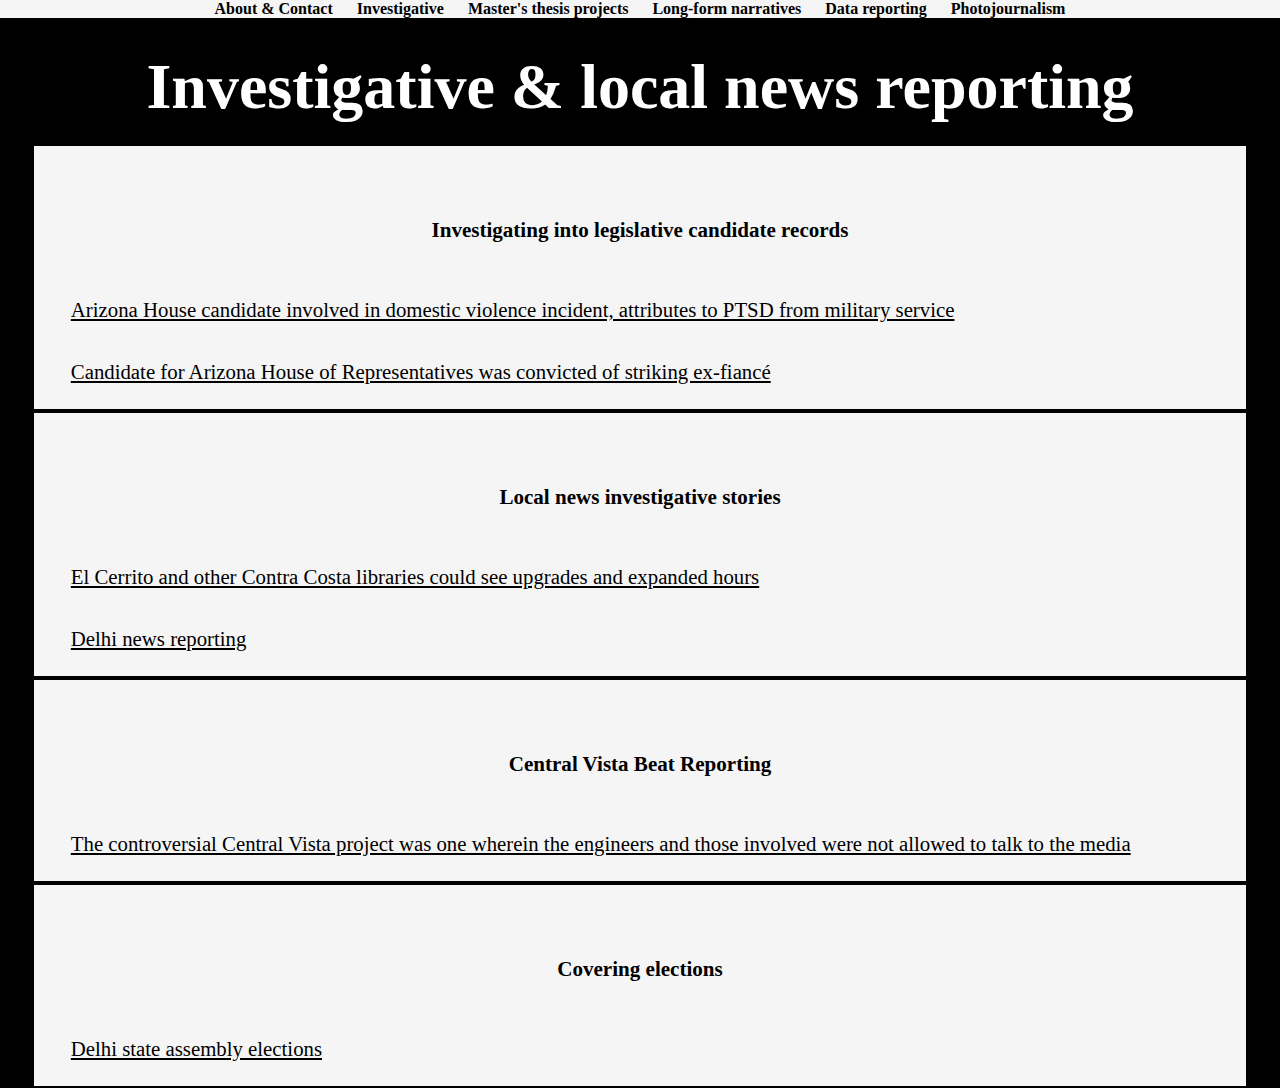
<file: investigative.html>
<!DOCTYPE html>
<html lang="en">
  <head>
    <meta charset="utf-8">
    <meta name="viewport" content="width=device-width, initial-scale=1">
    <title>AT Investigative Work</title>
    <meta name="description" content="A portfolio page.">
    <link rel="stylesheet" href="./style/stylesforlandingpage.css">
    <link rel="stylesheet" href="https://cdnjs.cloudflare.com/ajax/libs/font-awesome/4.7.0/css/font-awesome.min.css">
    <script src="https://code.jquery.com/jquery-3.6.0.min.js"></script>
    <script src="https://mozilla.github.io/pdf.js/build/pdf.js"></script>
    <script>pdfjsLib.GlobalWorkerOptions.workerSrc = 'https://mozilla.github.io/pdf.js/build/pdf.worker.js';</script>
  </head>
  <body>
    <div class="nav-container">
      <div class="burger">
        <div class="burger-line top"></div>
        <div class="burger-line middle"></div>
        <div class="burger-line bottom"></div>
      </div>
      <nav>
        <ul>
          <li><a href="./index.html">About & Contact</a></li>
          <li><a href="./investigative.html">Investigative</a></li>
          <li><a href="./nw.html">Master's thesis projects</a></li>
          <li><a href="./writing.html">Long-form narratives</a></li>
          <li><a href="./data.html">Data reporting</a></li>
          <li><a href="./photo.html">Photojournalism</a></li>
        </ul>
      </nav>
    </div>

<h1> Investigative & local news reporting </h1>

<div class="card">
  <div class="container">
    <h3>Investigating into legislative candidate records</h3>
    <p><a href="https://drive.google.com/file/d/1gvCiusb-3H6AT00qsoZskYZanLN1NQI7/view?usp=sharing">Arizona House candidate involved in domestic violence incident, attributes to PTSD from military service </a></p>
    <p><a href="https://drive.google.com/file/d/171BfWlCIhxBJnUflg6SQlLZ9eiYZGeWz/view?usp=share_link">Candidate for Arizona House of
Representatives was convicted of
striking ex-fiancé </a></p>
  </div>
</div>

<div class="card2">
  <div class="container2">
    <h3>Local news investigative stories</h3>
    <p><a href="https://drive.google.com/file/d/1wxlDM4yTkPzZXtBBg3jIz4A1Cs-qybkv/view?usp=share_link"> El Cerrito and other Contra Costa libraries could see upgrades and expanded hours</a></p>
    <p><a href="https://drive.google.com/file/d/1Hvlr7fa4tqdqQWgEAIrX9eZC_-VW00bv/view?usp=sharing">Delhi news reporting</a></p>
  </div>
</div>

<div class="card3">
  <div class="container3">
    <h3>Central Vista Beat Reporting</h3>
    <p><a href="https://drive.google.com/file/d/1BeWcKH_OEZ4lq6wal8Gbs8BEesQBK0kf/view?usp=share_link"> The controversial Central Vista project was one wherein the engineers and those involved were not allowed to talk to the media</a></p>

  </div>
</div>

<div class="card5">
  <div class="container5">
    <h3>Covering elections</h3>
    <p><a href="https://drive.google.com/file/d/1_Xe9aHyRxGcRv9RRdpJFsbBemcIaUEIW/view?usp=share_link"> Delhi state assembly elections</a></p>

  </div>
</div>



    <script type="./js/ivgjs.js"></script>
   

</body>

</html>
</file>
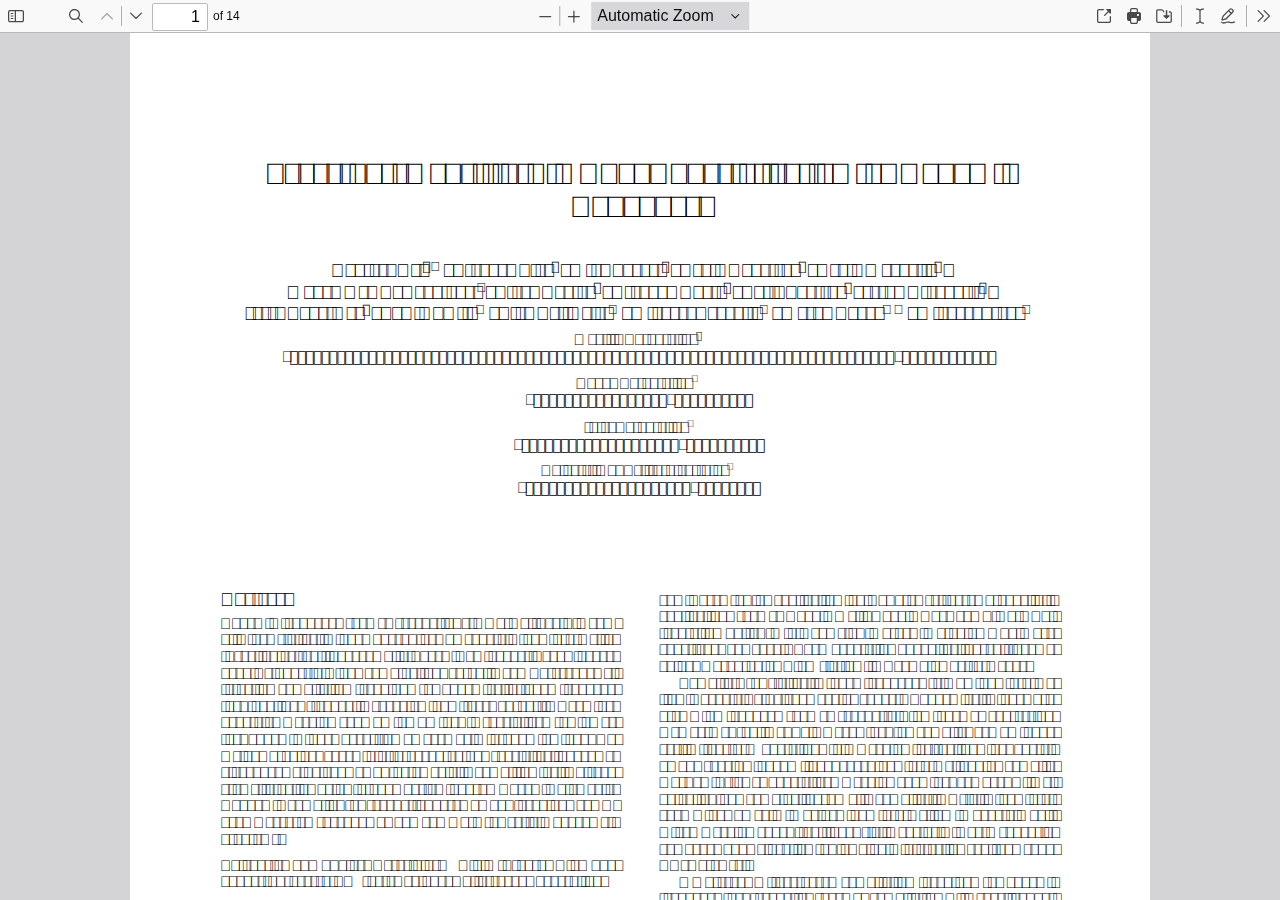
<file: pdfjs/web/viewer.html>
<!DOCTYPE html>
<!--
Copyright 2012 Mozilla Foundation

Licensed under the Apache License, Version 2.0 (the "License");
you may not use this file except in compliance with the License.
You may obtain a copy of the License at

    http://www.apache.org/licenses/LICENSE-2.0

Unless required by applicable law or agreed to in writing, software
distributed under the License is distributed on an "AS IS" BASIS,
WITHOUT WARRANTIES OR CONDITIONS OF ANY KIND, either express or implied.
See the License for the specific language governing permissions and
limitations under the License.

Adobe CMap resources are covered by their own copyright but the same license:

    Copyright 1990-2015 Adobe Systems Incorporated.

See https://github.com/adobe-type-tools/cmap-resources
-->
<html dir="ltr" mozdisallowselectionprint>
  <head>
    <meta charset="utf-8">
    <meta name="viewport" content="width=device-width, initial-scale=1, maximum-scale=1">
    <meta name="google" content="notranslate">
    <title>PDF.js viewer</title>

<!-- This snippet is used in production (included from viewer.html) -->
<link rel="resource" type="application/l10n" href="locale/locale.properties">
<script src="../build/pdf.js"></script>

    <link rel="stylesheet" href="viewer.css">

  <script src="viewer.js"></script>
  </head>

  <body tabindex="1">
    <div id="outerContainer">

      <div id="sidebarContainer">
        <div id="toolbarSidebar">
          <div id="toolbarSidebarLeft">
            <div id="sidebarViewButtons" class="splitToolbarButton toggled" role="radiogroup">
              <button id="viewThumbnail" class="toolbarButton toggled" title="Show Thumbnails" tabindex="2" data-l10n-id="thumbs" role="radio" aria-checked="true" aria-controls="thumbnailView">
                 <span data-l10n-id="thumbs_label">Thumbnails</span>
              </button>
              <button id="viewOutline" class="toolbarButton" title="Show Document Outline (double-click to expand/collapse all items)" tabindex="3" data-l10n-id="document_outline" role="radio" aria-checked="false" aria-controls="outlineView">
                 <span data-l10n-id="document_outline_label">Document Outline</span>
              </button>
              <button id="viewAttachments" class="toolbarButton" title="Show Attachments" tabindex="4" data-l10n-id="attachments" role="radio" aria-checked="false" aria-controls="attachmentsView">
                 <span data-l10n-id="attachments_label">Attachments</span>
              </button>
              <button id="viewLayers" class="toolbarButton" title="Show Layers (double-click to reset all layers to the default state)" tabindex="5" data-l10n-id="layers" role="radio" aria-checked="false" aria-controls="layersView">
                 <span data-l10n-id="layers_label">Layers</span>
              </button>
            </div>
          </div>

          <div id="toolbarSidebarRight">
            <div id="outlineOptionsContainer" class="hidden">
              <div class="verticalToolbarSeparator"></div>

              <button id="currentOutlineItem" class="toolbarButton" disabled="disabled" title="Find Current Outline Item" tabindex="6" data-l10n-id="current_outline_item">
                <span data-l10n-id="current_outline_item_label">Current Outline Item</span>
              </button>
            </div>
          </div>
        </div>
        <div id="sidebarContent">
          <div id="thumbnailView">
          </div>
          <div id="outlineView" class="hidden">
          </div>
          <div id="attachmentsView" class="hidden">
          </div>
          <div id="layersView" class="hidden">
          </div>
        </div>
        <div id="sidebarResizer"></div>
      </div>  <!-- sidebarContainer -->

      <div id="mainContainer">
        <div class="findbar hidden doorHanger" id="findbar">
          <div id="findbarInputContainer">
            <input id="findInput" class="toolbarField" title="Find" placeholder="Find in document…" tabindex="91" data-l10n-id="find_input" aria-invalid="false">
            <div class="splitToolbarButton">
              <button id="findPrevious" class="toolbarButton" title="Find the previous occurrence of the phrase" tabindex="92" data-l10n-id="find_previous">
                <span data-l10n-id="find_previous_label">Previous</span>
              </button>
              <div class="splitToolbarButtonSeparator"></div>
              <button id="findNext" class="toolbarButton" title="Find the next occurrence of the phrase" tabindex="93" data-l10n-id="find_next">
                <span data-l10n-id="find_next_label">Next</span>
              </button>
            </div>
          </div>

          <div id="findbarOptionsOneContainer">
            <input type="checkbox" id="findHighlightAll" class="toolbarField" tabindex="94">
            <label for="findHighlightAll" class="toolbarLabel" data-l10n-id="find_highlight">Highlight All</label>
            <input type="checkbox" id="findMatchCase" class="toolbarField" tabindex="95">
            <label for="findMatchCase" class="toolbarLabel" data-l10n-id="find_match_case_label">Match Case</label>
          </div>
          <div id="findbarOptionsTwoContainer">
            <input type="checkbox" id="findMatchDiacritics" class="toolbarField" tabindex="96">
            <label for="findMatchDiacritics" class="toolbarLabel" data-l10n-id="find_match_diacritics_label">Match Diacritics</label>
            <input type="checkbox" id="findEntireWord" class="toolbarField" tabindex="97">
            <label for="findEntireWord" class="toolbarLabel" data-l10n-id="find_entire_word_label">Whole Words</label>
          </div>

          <div id="findbarMessageContainer" aria-live="polite">
            <span id="findResultsCount" class="toolbarLabel"></span>
            <span id="findMsg" class="toolbarLabel"></span>
          </div>
        </div>  <!-- findbar -->

        <div class="editorParamsToolbar hidden doorHangerRight" id="editorFreeTextParamsToolbar">
          <div class="editorParamsToolbarContainer">
            <div class="editorParamsSetter">
              <label for="editorFreeTextColor" class="editorParamsLabel" data-l10n-id="editor_free_text_color">Color</label>
              <input type="color" id="editorFreeTextColor" class="editorParamsColor" tabindex="100">
            </div>
            <div class="editorParamsSetter">
              <label for="editorFreeTextFontSize" class="editorParamsLabel" data-l10n-id="editor_free_text_size">Size</label>
              <input type="range" id="editorFreeTextFontSize" class="editorParamsSlider" value="10" min="5" max="100" step="1" tabindex="101">
            </div>
          </div>
        </div>

        <div class="editorParamsToolbar hidden doorHangerRight" id="editorInkParamsToolbar">
          <div class="editorParamsToolbarContainer">
            <div class="editorParamsSetter">
              <label for="editorInkColor" class="editorParamsLabel" data-l10n-id="editor_ink_color">Color</label>
              <input type="color" id="editorInkColor" class="editorParamsColor" tabindex="102">
            </div>
            <div class="editorParamsSetter">
              <label for="editorInkThickness" class="editorParamsLabel" data-l10n-id="editor_ink_thickness">Thickness</label>
              <input type="range" id="editorInkThickness" class="editorParamsSlider" value="1" min="1" max="20" step="1" tabindex="103">
            </div>
            <div class="editorParamsSetter">
              <label for="editorInkOpacity" class="editorParamsLabel" data-l10n-id="editor_ink_opacity">Opacity</label>
              <input type="range" id="editorInkOpacity" class="editorParamsSlider" value="100" min="1" max="100" step="1" tabindex="104">
            </div>
          </div>
        </div>

        <div id="secondaryToolbar" class="secondaryToolbar hidden doorHangerRight">
          <div id="secondaryToolbarButtonContainer">
            <button id="secondaryOpenFile" class="secondaryToolbarButton visibleLargeView" title="Open File" tabindex="51" data-l10n-id="open_file">
              <span data-l10n-id="open_file_label">Open</span>
            </button>

            <button id="secondaryPrint" class="secondaryToolbarButton visibleMediumView" title="Print" tabindex="52" data-l10n-id="print">
              <span data-l10n-id="print_label">Print</span>
            </button>

            <button id="secondaryDownload" class="secondaryToolbarButton visibleMediumView" title="Save" tabindex="53" data-l10n-id="save">
              <span data-l10n-id="save_label">Save</span>
            </button>

            <div class="horizontalToolbarSeparator visibleLargeView"></div>

            <button id="presentationMode" class="secondaryToolbarButton" title="Switch to Presentation Mode" tabindex="54" data-l10n-id="presentation_mode">
              <span data-l10n-id="presentation_mode_label">Presentation Mode</span>
            </button>

            <a href="#" id="viewBookmark" class="secondaryToolbarButton" title="Current Page (View URL from Current Page)" tabindex="55" data-l10n-id="bookmark1">
              <span data-l10n-id="bookmark1_label">Current Page</span>
            </a>

            <div id="viewBookmarkSeparator" class="horizontalToolbarSeparator"></div>

            <button id="firstPage" class="secondaryToolbarButton" title="Go to First Page" tabindex="56" data-l10n-id="first_page">
              <span data-l10n-id="first_page_label">Go to First Page</span>
            </button>
            <button id="lastPage" class="secondaryToolbarButton" title="Go to Last Page" tabindex="57" data-l10n-id="last_page">
              <span data-l10n-id="last_page_label">Go to Last Page</span>
            </button>

            <div class="horizontalToolbarSeparator"></div>

            <button id="pageRotateCw" class="secondaryToolbarButton" title="Rotate Clockwise" tabindex="58" data-l10n-id="page_rotate_cw">
              <span data-l10n-id="page_rotate_cw_label">Rotate Clockwise</span>
            </button>
            <button id="pageRotateCcw" class="secondaryToolbarButton" title="Rotate Counterclockwise" tabindex="59" data-l10n-id="page_rotate_ccw">
              <span data-l10n-id="page_rotate_ccw_label">Rotate Counterclockwise</span>
            </button>

            <div class="horizontalToolbarSeparator"></div>

            <div id="cursorToolButtons" role="radiogroup">
              <button id="cursorSelectTool" class="secondaryToolbarButton toggled" title="Enable Text Selection Tool" tabindex="60" data-l10n-id="cursor_text_select_tool" role="radio" aria-checked="true">
                <span data-l10n-id="cursor_text_select_tool_label">Text Selection Tool</span>
              </button>
              <button id="cursorHandTool" class="secondaryToolbarButton" title="Enable Hand Tool" tabindex="61" data-l10n-id="cursor_hand_tool" role="radio" aria-checked="false">
                <span data-l10n-id="cursor_hand_tool_label">Hand Tool</span>
              </button>
            </div>

            <div class="horizontalToolbarSeparator"></div>

            <div id="scrollModeButtons" role="radiogroup">
              <button id="scrollPage" class="secondaryToolbarButton" title="Use Page Scrolling" tabindex="62" data-l10n-id="scroll_page" role="radio" aria-checked="false">
                <span data-l10n-id="scroll_page_label">Page Scrolling</span>
              </button>
              <button id="scrollVertical" class="secondaryToolbarButton toggled" title="Use Vertical Scrolling" tabindex="63" data-l10n-id="scroll_vertical" role="radio" aria-checked="true">
                <span data-l10n-id="scroll_vertical_label" >Vertical Scrolling</span>
              </button>
              <button id="scrollHorizontal" class="secondaryToolbarButton" title="Use Horizontal Scrolling" tabindex="64" data-l10n-id="scroll_horizontal" role="radio" aria-checked="false">
                <span data-l10n-id="scroll_horizontal_label">Horizontal Scrolling</span>
              </button>
              <button id="scrollWrapped" class="secondaryToolbarButton" title="Use Wrapped Scrolling" tabindex="65" data-l10n-id="scroll_wrapped" role="radio" aria-checked="false">
                <span data-l10n-id="scroll_wrapped_label">Wrapped Scrolling</span>
              </button>
            </div>

            <div class="horizontalToolbarSeparator"></div>

            <div id="spreadModeButtons" role="radiogroup">
              <button id="spreadNone" class="secondaryToolbarButton toggled" title="Do not join page spreads" tabindex="66" data-l10n-id="spread_none" role="radio" aria-checked="true">
                <span data-l10n-id="spread_none_label">No Spreads</span>
              </button>
              <button id="spreadOdd" class="secondaryToolbarButton" title="Join page spreads starting with odd-numbered pages" tabindex="67" data-l10n-id="spread_odd" role="radio" aria-checked="false">
                <span data-l10n-id="spread_odd_label">Odd Spreads</span>
              </button>
              <button id="spreadEven" class="secondaryToolbarButton" title="Join page spreads starting with even-numbered pages" tabindex="68" data-l10n-id="spread_even" role="radio" aria-checked="false">
                <span data-l10n-id="spread_even_label">Even Spreads</span>
              </button>
            </div>

            <div class="horizontalToolbarSeparator"></div>

            <button id="documentProperties" class="secondaryToolbarButton" title="Document Properties…" tabindex="69" data-l10n-id="document_properties" aria-controls="documentPropertiesDialog">
              <span data-l10n-id="document_properties_label">Document Properties…</span>
            </button>
          </div>
        </div>  <!-- secondaryToolbar -->

        <div class="toolbar">
          <div id="toolbarContainer">
            <div id="toolbarViewer">
              <div id="toolbarViewerLeft">
                <button id="sidebarToggle" class="toolbarButton" title="Toggle Sidebar" tabindex="11" data-l10n-id="toggle_sidebar" aria-expanded="false" aria-controls="sidebarContainer">
                  <span data-l10n-id="toggle_sidebar_label">Toggle Sidebar</span>
                </button>
                <div class="toolbarButtonSpacer"></div>
                <button id="viewFind" class="toolbarButton" title="Find in Document" tabindex="12" data-l10n-id="findbar" aria-expanded="false" aria-controls="findbar">
                  <span data-l10n-id="findbar_label">Find</span>
                </button>
                <div class="splitToolbarButton hiddenSmallView">
                  <button class="toolbarButton" title="Previous Page" id="previous" tabindex="13" data-l10n-id="previous">
                    <span data-l10n-id="previous_label">Previous</span>
                  </button>
                  <div class="splitToolbarButtonSeparator"></div>
                  <button class="toolbarButton" title="Next Page" id="next" tabindex="14" data-l10n-id="next">
                    <span data-l10n-id="next_label">Next</span>
                  </button>
                </div>
                <input type="number" id="pageNumber" class="toolbarField" title="Page" value="1" min="1" tabindex="15" data-l10n-id="page" autocomplete="off">
                <span id="numPages" class="toolbarLabel"></span>
              </div>
              <div id="toolbarViewerRight">
                <button id="openFile" class="toolbarButton hiddenLargeView" title="Open File" tabindex="31" data-l10n-id="open_file">
                  <span data-l10n-id="open_file_label">Open</span>
                </button>

                <button id="print" class="toolbarButton hiddenMediumView" title="Print" tabindex="32" data-l10n-id="print">
                  <span data-l10n-id="print_label">Print</span>
                </button>

                <button id="download" class="toolbarButton hiddenMediumView" title="Save" tabindex="33" data-l10n-id="save">
                  <span data-l10n-id="save_label">Save</span>
                </button>

                <div class="verticalToolbarSeparator hiddenMediumView"></div>

                <div id="editorModeButtons" class="splitToolbarButton toggled" role="radiogroup">
                  <button id="editorFreeText" class="toolbarButton" disabled="disabled" title="Text" role="radio" aria-checked="false" tabindex="34" data-l10n-id="editor_free_text2">
                    <span data-l10n-id="editor_free_text2_label">Text</span>
                  </button>
                  <button id="editorInk" class="toolbarButton" disabled="disabled" title="Draw" role="radio" aria-checked="false" tabindex="35" data-l10n-id="editor_ink2">
                    <span data-l10n-id="editor_ink2_label">Draw</span>
                  </button>
                </div>

                <div id="editorModeSeparator" class="verticalToolbarSeparator"></div>

                <button id="secondaryToolbarToggle" class="toolbarButton" title="Tools" tabindex="48" data-l10n-id="tools" aria-expanded="false" aria-controls="secondaryToolbar">
                  <span data-l10n-id="tools_label">Tools</span>
                </button>
              </div>
              <div id="toolbarViewerMiddle">
                <div class="splitToolbarButton">
                  <button id="zoomOut" class="toolbarButton" title="Zoom Out" tabindex="21" data-l10n-id="zoom_out">
                    <span data-l10n-id="zoom_out_label">Zoom Out</span>
                  </button>
                  <div class="splitToolbarButtonSeparator"></div>
                  <button id="zoomIn" class="toolbarButton" title="Zoom In" tabindex="22" data-l10n-id="zoom_in">
                    <span data-l10n-id="zoom_in_label">Zoom In</span>
                   </button>
                </div>
                <span id="scaleSelectContainer" class="dropdownToolbarButton">
                  <select id="scaleSelect" title="Zoom" tabindex="23" data-l10n-id="zoom">
                    <option id="pageAutoOption" title="" value="auto" selected="selected" data-l10n-id="page_scale_auto">Automatic Zoom</option>
                    <option id="pageActualOption" title="" value="page-actual" data-l10n-id="page_scale_actual">Actual Size</option>
                    <option id="pageFitOption" title="" value="page-fit" data-l10n-id="page_scale_fit">Page Fit</option>
                    <option id="pageWidthOption" title="" value="page-width" data-l10n-id="page_scale_width">Page Width</option>
                    <option id="customScaleOption" title="" value="custom" disabled="disabled" hidden="true"></option>
                    <option title="" value="0.5" data-l10n-id="page_scale_percent" data-l10n-args='{ "scale": 50 }'>50%</option>
                    <option title="" value="0.75" data-l10n-id="page_scale_percent" data-l10n-args='{ "scale": 75 }'>75%</option>
                    <option title="" value="1" data-l10n-id="page_scale_percent" data-l10n-args='{ "scale": 100 }'>100%</option>
                    <option title="" value="1.25" data-l10n-id="page_scale_percent" data-l10n-args='{ "scale": 125 }'>125%</option>
                    <option title="" value="1.5" data-l10n-id="page_scale_percent" data-l10n-args='{ "scale": 150 }'>150%</option>
                    <option title="" value="2" data-l10n-id="page_scale_percent" data-l10n-args='{ "scale": 200 }'>200%</option>
                    <option title="" value="3" data-l10n-id="page_scale_percent" data-l10n-args='{ "scale": 300 }'>300%</option>
                    <option title="" value="4" data-l10n-id="page_scale_percent" data-l10n-args='{ "scale": 400 }'>400%</option>
                  </select>
                </span>
              </div>
            </div>
            <div id="loadingBar">
              <div class="progress">
                <div class="glimmer">
                </div>
              </div>
            </div>
          </div>
        </div>

        <div id="viewerContainer" tabindex="0">
          <div id="viewer" class="pdfViewer"></div>
        </div>
      </div> <!-- mainContainer -->

      <div id="dialogContainer">
        <dialog id="passwordDialog">
          <div class="row">
            <label for="password" id="passwordText" data-l10n-id="password_label">Enter the password to open this PDF file:</label>
          </div>
          <div class="row">
            <input type="password" id="password" class="toolbarField">
          </div>
          <div class="buttonRow">
            <button id="passwordCancel" class="dialogButton"><span data-l10n-id="password_cancel">Cancel</span></button>
            <button id="passwordSubmit" class="dialogButton"><span data-l10n-id="password_ok">OK</span></button>
          </div>
        </dialog>
        <dialog id="documentPropertiesDialog">
          <div class="row">
            <span id="fileNameLabel" data-l10n-id="document_properties_file_name">File name:</span>
            <p id="fileNameField" aria-labelledby="fileNameLabel">-</p>
          </div>
          <div class="row">
            <span id="fileSizeLabel" data-l10n-id="document_properties_file_size">File size:</span>
            <p id="fileSizeField" aria-labelledby="fileSizeLabel">-</p>
          </div>
          <div class="separator"></div>
          <div class="row">
            <span id="titleLabel" data-l10n-id="document_properties_title">Title:</span>
            <p id="titleField" aria-labelledby="titleLabel">-</p>
          </div>
          <div class="row">
            <span id="authorLabel" data-l10n-id="document_properties_author">Author:</span>
            <p id="authorField" aria-labelledby="authorLabel">-</p>
          </div>
          <div class="row">
            <span id="subjectLabel" data-l10n-id="document_properties_subject">Subject:</span>
            <p id="subjectField" aria-labelledby="subjectLabel">-</p>
          </div>
          <div class="row">
            <span id="keywordsLabel" data-l10n-id="document_properties_keywords">Keywords:</span>
            <p id="keywordsField" aria-labelledby="keywordsLabel">-</p>
          </div>
          <div class="row">
            <span id="creationDateLabel" data-l10n-id="document_properties_creation_date">Creation Date:</span>
            <p id="creationDateField" aria-labelledby="creationDateLabel">-</p>
          </div>
          <div class="row">
            <span id="modificationDateLabel" data-l10n-id="document_properties_modification_date">Modification Date:</span>
            <p id="modificationDateField" aria-labelledby="modificationDateLabel">-</p>
          </div>
          <div class="row">
            <span id="creatorLabel" data-l10n-id="document_properties_creator">Creator:</span>
            <p id="creatorField" aria-labelledby="creatorLabel">-</p>
          </div>
          <div class="separator"></div>
          <div class="row">
            <span id="producerLabel" data-l10n-id="document_properties_producer">PDF Producer:</span>
            <p id="producerField" aria-labelledby="producerLabel">-</p>
          </div>
          <div class="row">
            <span id="versionLabel" data-l10n-id="document_properties_version">PDF Version:</span>
            <p id="versionField" aria-labelledby="versionLabel">-</p>
          </div>
          <div class="row">
            <span id="pageCountLabel" data-l10n-id="document_properties_page_count">Page Count:</span>
            <p id="pageCountField" aria-labelledby="pageCountLabel">-</p>
          </div>
          <div class="row">
            <span id="pageSizeLabel" data-l10n-id="document_properties_page_size">Page Size:</span>
            <p id="pageSizeField" aria-labelledby="pageSizeLabel">-</p>
          </div>
          <div class="separator"></div>
          <div class="row">
            <span id="linearizedLabel" data-l10n-id="document_properties_linearized">Fast Web View:</span>
            <p id="linearizedField" aria-labelledby="linearizedLabel">-</p>
          </div>
          <div class="buttonRow">
            <button id="documentPropertiesClose" class="dialogButton"><span data-l10n-id="document_properties_close">Close</span></button>
          </div>
        </dialog>
        <dialog id="printServiceDialog" style="min-width: 200px;">
          <div class="row">
            <span data-l10n-id="print_progress_message">Preparing document for printing…</span>
          </div>
          <div class="row">
            <progress value="0" max="100"></progress>
            <span data-l10n-id="print_progress_percent" data-l10n-args='{ "progress": 0 }' class="relative-progress">0%</span>
          </div>
          <div class="buttonRow">
            <button id="printCancel" class="dialogButton"><span data-l10n-id="print_progress_close">Cancel</span></button>
          </div>
        </dialog>
      </div>  <!-- dialogContainer -->

    </div> <!-- outerContainer -->
    <div id="printContainer"></div>

    <input type="file" id="fileInput" class="hidden">
  </body>
</html>
</file>
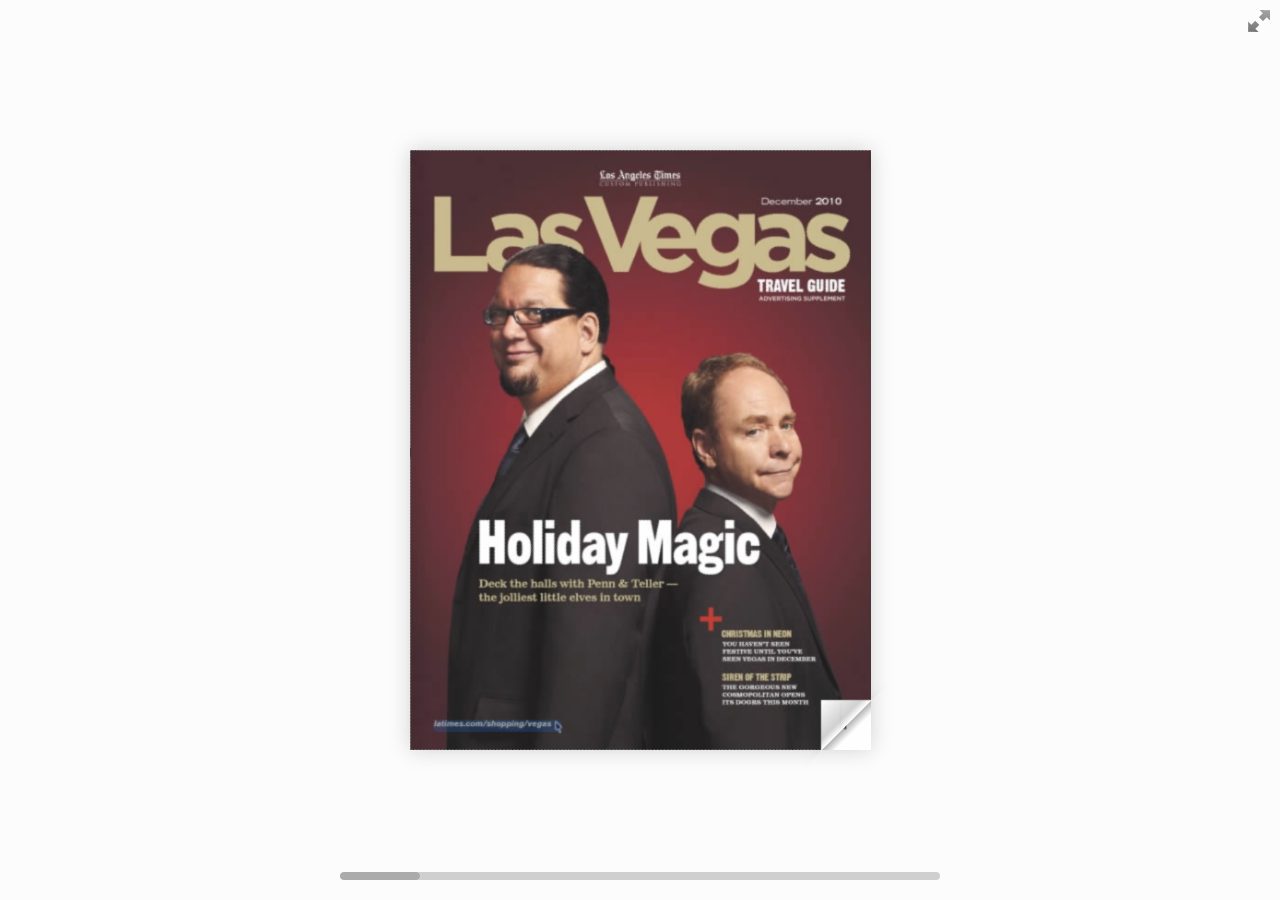
<file: js/turnjs4/samples/magazine/slider.html>
<!doctype html>
<html lang="en">
<head>
<title>Using turn.js and the new zoom feature</title>
<meta name="viewport" content="width = 1050, user-scalable = no" />
<link rel="icon" type="image/png" href="../../pics/favicon.png" />
<script type="text/javascript" src="../../extras/jquery.min.1.7.js"></script>
<script type="text/javascript" src="../../extras/jquery-ui-1.8.20.custom.min.js"></script>
<script type="text/javascript" src="../../extras/modernizr.2.5.3.min.js"></script>
<script type="text/javascript" src="../../lib/hash.js"></script>
</head>
<body>

<div id="canvas">

<div class="zoom-icon zoom-icon-in"></div>

<div class="magazine-viewport">
	<div class="container">
		<div class="magazine">
			<!-- Next button -->
			<div ignore="1" class="next-button"></div>
			<!-- Previous button -->
			<div ignore="1" class="previous-button"></div>
		</div>
	</div>
	<div class="bottom">
		<div id="slider-bar" class="turnjs-slider">
			<div id="slider"></div>
		</div>
	</div>
</div>

<script type="text/javascript">

function loadApp() {

 	$('#canvas').fadeIn(1000);

 	var flipbook = $('.magazine');

 	// Check if the CSS was already loaded
	
	if (flipbook.width()==0 || flipbook.height()==0) {
		setTimeout(loadApp, 10);
		return;
	}
	
	// Create the flipbook

	flipbook.turn({
			
			// Magazine width

			width: 922,

			// Magazine height

			height: 600,

			// Duration in millisecond

			duration: 1000,

			// Enables gradients

			gradients: true,
			
			// Auto center this flipbook

			autoCenter: true,

			// Elevation from the edge of the flipbook when turning a page

			elevation: 50,

			// The number of pages

			pages: 12,

			// Events

			when: {
				turning: function(event, page, view) {
					
					var book = $(this),
					currentPage = book.turn('page'),
					pages = book.turn('pages');
			
					// Update the current URI

					Hash.go('page/' + page).update();

					// Show and hide navigation buttons

					disableControls(page);

				},

				turned: function(event, page, view) {

					disableControls(page);

					$(this).turn('center');

					$('#slider').slider('value', getViewNumber($(this), page));

					if (page==1) { 
						$(this).turn('peel', 'br');
					}

				},

				missing: function (event, pages) {

					// Add pages that aren't in the magazine

					for (var i = 0; i < pages.length; i++)
						addPage(pages[i], $(this));

				}
			}

	});

	// Zoom.js

	$('.magazine-viewport').zoom({
		flipbook: $('.magazine'),

		max: function() { 
			
			return largeMagazineWidth()/$('.magazine').width();

		}, 

		when: {
			swipeLeft: function() {

				$(this).zoom('flipbook').turn('next');

			},

			swipeRight: function() {
				
				$(this).zoom('flipbook').turn('previous');

			},

			resize: function(event, scale, page, pageElement) {

				if (scale==1)
					loadSmallPage(page, pageElement);
				else
					loadLargePage(page, pageElement);

			},

			zoomIn: function () {

				$('#slider-bar').hide();
				$('.made').hide();
				$('.magazine').removeClass('animated').addClass('zoom-in');
				$('.zoom-icon').removeClass('zoom-icon-in').addClass('zoom-icon-out');
				
				if (!window.escTip && !$.isTouch) {
					escTip = true;

					$('<div />', {'class': 'exit-message'}).
						html('<div>Press ESC to exit</div>').
							appendTo($('body')).
							delay(2000).
							animate({opacity:0}, 500, function() {
								$(this).remove();
							});
				}
			},

			zoomOut: function () {

				$('#slider-bar').fadeIn();
				$('.exit-message').hide();
				$('.made').fadeIn();
				$('.zoom-icon').removeClass('zoom-icon-out').addClass('zoom-icon-in');

				setTimeout(function(){
					$('.magazine').addClass('animated').removeClass('zoom-in');
					resizeViewport();
				}, 0);

			}
		}
	});

	// Zoom event

	if ($.isTouch)
		$('.magazine-viewport').bind('zoom.doubleTap', zoomTo);
	else
		$('.magazine-viewport').bind('zoom.tap', zoomTo);


	// Using arrow keys to turn the page

	$(document).keydown(function(e){

		var previous = 37, next = 39, esc = 27;

		switch (e.keyCode) {
			case previous:

				// left arrow
				$('.magazine').turn('previous');
				e.preventDefault();

			break;
			case next:

				//right arrow
				$('.magazine').turn('next');
				e.preventDefault();

			break;
			case esc:
				
				$('.magazine-viewport').zoom('zoomOut');	
				e.preventDefault();

			break;
		}
	});

	// URIs - Format #/page/1 

	Hash.on('^page\/([0-9]*)$', {
		yep: function(path, parts) {
			var page = parts[1];

			if (page!==undefined) {
				if ($('.magazine').turn('is'))
					$('.magazine').turn('page', page);
			}

		},
		nop: function(path) {

			if ($('.magazine').turn('is'))
				$('.magazine').turn('page', 1);
		}
	});


	$(window).resize(function() {
		resizeViewport();
	}).bind('orientationchange', function() {
		resizeViewport();
	});

	// Regions

	if ($.isTouch) {
		$('.magazine').bind('touchstart', regionClick);
	} else {
		$('.magazine').click(regionClick);
	}

	// Events for the next button

	$('.next-button').bind($.mouseEvents.over, function() {
		
		$(this).addClass('next-button-hover');

	}).bind($.mouseEvents.out, function() {
		
		$(this).removeClass('next-button-hover');

	}).bind($.mouseEvents.down, function() {
		
		$(this).addClass('next-button-down');

	}).bind($.mouseEvents.up, function() {
		
		$(this).removeClass('next-button-down');

	}).click(function() {
		
		$('.magazine').turn('next');

	});

	// Events for the next button
	
	$('.previous-button').bind($.mouseEvents.over, function() {
		
		$(this).addClass('previous-button-hover');

	}).bind($.mouseEvents.out, function() {
		
		$(this).removeClass('previous-button-hover');

	}).bind($.mouseEvents.down, function() {
		
		$(this).addClass('previous-button-down');

	}).bind($.mouseEvents.up, function() {
		
		$(this).removeClass('previous-button-down');

	}).click(function() {
		
		$('.magazine').turn('previous');

	});


	// Slider

	$( "#slider" ).slider({
		min: 1,
		max: numberOfViews(flipbook),

		start: function(event, ui) {

			if (!window._thumbPreview) {
				_thumbPreview = $('<div />', {'class': 'thumbnail'}).html('<div></div>');
				setPreview(ui.value);
				_thumbPreview.appendTo($(ui.handle));
			} else
				setPreview(ui.value);

			moveBar(false);

		},

		slide: function(event, ui) {

			setPreview(ui.value);

		},

		stop: function() {

			if (window._thumbPreview)
				_thumbPreview.removeClass('show');
			
			$('.magazine').turn('page', Math.max(1, $(this).slider('value')*2 - 2));

		}
	});

	resizeViewport();

	$('.magazine').addClass('animated');

}

// Zoom icon

 $('.zoom-icon').bind('mouseover', function() { 
 	
 	if ($(this).hasClass('zoom-icon-in'))
 		$(this).addClass('zoom-icon-in-hover');

 	if ($(this).hasClass('zoom-icon-out'))
 		$(this).addClass('zoom-icon-out-hover');
 
 }).bind('mouseout', function() { 
 	
 	 if ($(this).hasClass('zoom-icon-in'))
 		$(this).removeClass('zoom-icon-in-hover');
 	
 	if ($(this).hasClass('zoom-icon-out'))
 		$(this).removeClass('zoom-icon-out-hover');

 }).bind('click', function() {

 	if ($(this).hasClass('zoom-icon-in'))
 		$('.magazine-viewport').zoom('zoomIn');
 	else if ($(this).hasClass('zoom-icon-out'))	
		$('.magazine-viewport').zoom('zoomOut');

 });

 $('#canvas').hide();


// Load the HTML4 version if there's not CSS transform

yepnope({
	test : Modernizr.csstransforms,
	yep: ['../../lib/turn.min.js'],
	nope: ['../../lib/turn.html4.min.js', 'css/jquery.ui.html4.css'],
	both: ['../../lib/zoom.min.js', 'css/jquery.ui.css', 'js/magazine.js', 'css/magazine.css'],
	complete: loadApp
});

</script>

</body>
</html>
</file>
<file: style/stylesforlandingpage.css>
/* General styling */
 body {
  font-size: 16px;
  max-width: 100%;
  margin: 0 auto;
  text-align: center;
  font-size: 18px;
  max-width: 95%;
  font-weight: 400;
  background-color: black;
  color: white;

  }

a {
  text-decoration: underline;
  color: inherit;
}

h1,
h2,
h3,
h4,
h5,
h6 {
  margin: auto;
  text-align: center;
  padding-top: 50px;
  padding-right: 20px;
  padding-bottom: 20px;
  padding-left: 20px;
  font-family: 'Trocchi', serif;
  font-weight: 700;
 
}

h1 {
  font-size: 4rem;
}

h2 {
  padding: 0;
  margin-top: 20px;

}

h3 {
  margin-top: 20px;
}


p {
  text-align: justify;
  margin-right: 10px;
  margin-bottom: 20px;
  padding-top: 10px;
  line-height: 1.5;
  font-size: 1.3rem;
  text-indent: 1em;
  font-family: 'Adobe Caslon Pro', serif;
  color: black;
  font-weight: 300;
}

.break {
  text-align: center;
}
 

#break7 p:first-of-type::first-letter,
#break6 p:first-of-type::first-letter,
#break4 p:first-of-type::first-letter,
#break5 p:first-of-type::first-letter,
#break1 p:first-of-type::first-letter,
#break2 p:first-of-type::first-letter,
#break3 p:first-of-type::first-letter {
  font-size: 2em;
  font-weight: bold;
}

/* Index header */

.indexheader {

  position: relative;
  text-align: center;

}

.indexheader img {

  width: 600px;
}

.indexheader h1 {
  position: absolute;
  bottom: 0;
  left: 50%;
  transform: translateX(-50%);
  margin: 0;
  padding: 20px;
  background-color: rgba(255, 255, 255, 0.7);
  z-index: 1;
  color: black;
}

/* Index paragraphs */

.indexparagraph li {

line-height: 30px;

}

#aboutandcontact {

  background-color: whitesmoke;
  color: black;
}

#aboutandcontact p {

  margin-right: 20px;
  margin-left: 20px;
   color: black;
   font-weight: 600;
}


#aboutandcontact li {

 margin-right: 20px;
  margin-left: 20px;
   color: black;
   font-weight: 500;
 
}

/* Footer and social icons */

.social-icons {
  display: flex;
  align-items: center;
  justify-content: center;
  background-color: whitesmoke;

}

.social-icons a {
  display: inline-block;
  margin-right: 10px;
  font-size: 20px;
  color: #333;
}

.social-icons a:hover {
  color: #0080ff;
}

footer {
  text-align: center;
  font-size: 12px;  
  justify-content: center;
  border: 2px solid black;
}

footer p {
  margin-top: 10px;
}

 

#aboutandcontact {

  margin-right: 100px;
  margin-left: 100px;
}

.copyright {

  text-align: center;
  font-size: 1rem;
  font-weight: 600;
}


/* Main navigation menu at the top */

.nav-container {
  text-align: center;


}

.navigation {
  position: absolute;
  top: 50%;
  transform: translateY(-50%);
  display: flex;
  justify-content: space-between;
  width: 100%;
  padding: 0 20px;
}

nav {
  position: fixed;
  background-color: whitesmoke;
  font-size: 16px;
  text-align: center;
  z-index: 999;
  width: 100%;
  left: 0;
  top: 0;
  font-style: normal;
  font-family: 'Trocchi', serif;
  font-weight: 600;
  margin-bottom: 15px;
 
}


nav ul {
  list-style: none;
  margin: 0;
  padding: 0px;

}

nav li {
  display: inline-block;
  margin: 0 10px;
}

nav a {
  color: black;
  text-decoration: none;

}

nav a:hover {
  color: whitesmoke;
  background-color: black;
  font-weight: bold;

}

.aboutandcontact {

  margin: 100px;

}

.aboutandcontact p {

  color: white;

}

/* Media query for mobile for main nav*/

@media (max-width: 767px) {
  .burger {
    display: block;
    position: fixed;
    right: 10px;
    top: 10px;
    z-index: 1000;
    cursor: pointer;
  }
  
  nav {
    display: none;
    position: fixed;
    top: 0;
    left: 0;
    width: 100%;
    height: 100%;
    text-align: center;

    overflow-y: auto;
  }
  
  nav.open {
    display: block;
  }
  
  nav ul {
    padding: 0;
  }
  
  nav li {
    display: block;
    margin: 20px 0;
  }
  
  .burger-line {
    width: 30px;
    height: 3px;
    background-color: #000;
    margin: 5px 0;
    transition: transform 0.3s;
  }
  
  .burger.open .top {
    transform: translateY(10px) rotate(45deg);
  }
  
  .burger.open .middle {
    opacity: 0;
  }
  
  .burger.open .bottom {
    transform: translateY(-10px) rotate(-45deg);
  }
}


/* Left nav for photo journalism and other pages */


 
.photoprojectsdisplay {
  display: flex;
  flex-direction: column;
  align-items: center;
  margin: 0 auto;
  max-width: 1600px;
  margin-left: 200px;
}

.left-nav {
  float: left;
  width: 150px;
  margin-right: 20px;

}

.left-nav-arrow {
  display: none;
  cursor: pointer;
  width: 30px;
  height: 30px;
  font-size: 24px;
  color: #654321;

}

.left-nav nav {
  position: fixed;
  margin-top: 10px;
  top: 150px;
  width: 100px;
  background-color: #f2f2f2;
  overflow-y: auto;
  
  font-size: 15px;
  text-align: center;
 
  font-style: normal;
  font-family: 'Trocchi', serif;
  font-weight: 400;
  color: white; 
  padding: 40px;
 }

.left-nav ul li {
  margin-bottom: 20px;
  color: white;
}

.left-nav a:hover {
  color: whitesmoke;
  background-color: black;
  font-weight: bold;
}

/* Media query to make left nav stick to the top */

@media screen and (max-width: 768px) {
  .left-nav nav {
    position: fixed;
    top: 0;
    left: 0;
    background-color: #d1dbbd;
    color: #fff;
    display: block;
    font-size: 15px;
    font-weight: 500;
    width: 100%;
    overflow-y: auto;
    z-index: 1;
    height: 100px;
  }

  .photoprojectsdisplay {
    margin-top: 150px;
    width: 100%;
    order: 2;
    margin-left: 0;
    padding-left: 0;
  }
}

/* back to the top */

.back-to-top {
  position: fixed;
  bottom: 20px;
  right: 20px;
  display: none;
  font-size: 24px;
  width: 40px;
  height: 40px;
  background-color: #d1dbbd;
  color: #fff;
  border-radius: 50%;
  text-align: center;
  line-height: 40px;
  z-index: 9999;
}

.back-to-top:hover {
  background-color: #667292;
  cursor: pointer;
}

#myBtn {
  position: fixed;
  bottom: 20px;
  right: 0;
}

/* DATA JOURNALISM PORTFOLIO */
.git1, .git2 {
  display: inline-block;
  width: 45%;
  margin: 10px;
  vertical-align: top;
  background-color: whitesmoke;
  border: 2px solid black;
}

.git1 img, .git2 img {
  width: 100%;
  height: auto;
}

.git1 h3, .git2 h3 {
  margin-top: 10px;
  font-size: 20px;
  color: black;
}

.git1 p, .git2 p {
  margin-top: 5px;
  font-size: 16px;
}

 
@media only screen and (max-width: 600px) {
  .git1, .git2 {
    display: block;
    width: 100%;
  }
}

/* Investigative page */

.card, .card2, .card3, .card4, .card5 {
  /* Add shadows to create the "card" effect */
  box-shadow: 0 4px 8px 0 rgba(0,0,0,0.2);
  transition: 0.3s;
  background-color: whitesmoke;
  border: 2px solid black;
  color: black;
}

/* On mouse-over, add a deeper shadow */
.card:hover {
  box-shadow: 0 8px 16px 0 rgba(0,0,0,0.2);
}

.card2:hover {
  box-shadow: 0 8px 16px 0 rgba(0,0,0,0.2);
}

.card3:hover {
  box-shadow: 0 8px 16px 0 rgba(0,0,0,0.2);
}

.card4:hover {
  box-shadow: 0 8px 16px 0 rgba(0,0,0,0.2);
}

.card5:hover {
  box-shadow: 0 8px 16px 0 rgba(0,0,0,0.2);
}

/* Add some padding inside the card container */
.container, .container2, .container3, .container4, .container5 {
  padding: 2px 16px;
}


/* NARRATIVE PAGE STYLING */ 

.header {
  position: relative;
  height: 450px;
}

.header-image img {
  width: 100%;
}

.storytitles {
  position: relative;
  bottom: 150px;
  left: 0;
  right: 0;
  z-index: 1;
  background-color: rgba(255, 255, 255, 0.8);
  display: flex;
  justify-content: center;  
  align-items: center;
  padding: 20px;
  font-size: 1.5rem;
  font-family: 'Trocchi', serif;
  font-weight: 300;
  transition: transform 0.5s ease-in-out, bottom 0.5s ease-in-out;
}


.storytitles a {
  color: black;
  text-decoration: none;
  font-family: 'Trocchi', serif;
}

.storytitles a:hover {
  color: black;
  background-color: whitesmoke;
  font-weight: bold;
}

.header h1 {
  position: absolute;
  width: 100%;
  top: 30%;
  left: 50%;
  transform: translate(-50%, -50%);
  z-index: 1;
  color: #000;
  font-size: 3rem;
  text-align: center;
  background-color: rgba(255, 255, 255, 0.2);
  padding: 10px 20px;
  font-weight: 600;
 
}


.storytitles {
  text-align: center;
  font-size: 2rem;
  font-weight: 500;
  font-family: 'Trocchi', serif;
  
}

.storytitles p {

  color: black;
}

.sidephotos {
  max-width: 100%;
}

.storyone {
margin-top: 50px;
padding: 50px;
}

.story1 {
display: flex;
flex-direction: row;
justify-content: space-between;
align-items: flex-start;
margin-top: 150px;
margin-bottom: 20px;
}

.story2 {
display: flex;
flex-direction: row-reverse;
justify-content: space-between;
align-items: flex-start;
padding: 20px;
}

.image-container,
.image-container2 {
width: 45%;
position: relative;
}

.image-container img,
.image-container2 img {
width: 100%;
height: auto;
}

.image-container {
display: flex;
flex-wrap: wrap;
background-color: #eed7d1;
}

.image-container img {
width: 100%;
height: auto;
max-width: 1000px;
margin-bottom: 20px;
}

.image-container2 img {
width: 100%;
height: auto;
padding-top: 40px;
background-color: #eed7d1;
}

.text-container,
.text-container2 {
width: 50%;
position: relative;
padding: 20px 10px; /* combine padding-left and padding-right */
background-color: #f8f2e8;
}

.text-container p,
.text-container2 p {
margin: 0;
font-weight: 300;
color: black;
}

.text-container {
margin-left: 20px;
}

.story1 .fixed,
.story2 .fixed {
position: absolute;
top: 0;
bottom: 0;
overflow-y: scroll;
}

.image-container2,
.text-container2,
.text-container,
.image-container {
height: 500px;  
overflow: auto;  
}

 

  /*Media query for narrative page */

  @media (max-width: 767px) {
  /* Story titles */
  .storytitles {
    bottom: 0;
    font-size: 1.2rem;
    padding: 10px;
  }

  /* Story 1 */
  .story1 {
    display: flex;
    flex-direction: column;
    align-items: center;
  }

  .text-container {
    order: 1;
    width: 100%;
    margin: 0;
    padding: 10px;
    font-size: 0.9rem;
  }
  
  .image-container {
    order: 2;
    width: 100%;
    margin-top: 10px;
  }

  .text-container2 {
    order: 3;
    width: 100%;
    margin: 0;
    padding: 10px;
    font-size: 0.9rem;
  }

  .image-container2 {
    order: 4;
    width: 100%;
    margin-top: 10px;
  }

  /* Story 2 */
  .story2 {
    display: flex;
    flex-direction: column;
    align-items: center;
  }

  /* Shared */
  .fixed {
    position: static;
    overflow-y: visible;
    font-size: 0.8rem;
  }
}
</file>
<file: pdfjs/web/viewer.css>
/* Copyright 2014 Mozilla Foundation
 *
 * Licensed under the Apache License, Version 2.0 (the "License");
 * you may not use this file except in compliance with the License.
 * You may obtain a copy of the License at
 *
 *     http://www.apache.org/licenses/LICENSE-2.0
 *
 * Unless required by applicable law or agreed to in writing, software
 * distributed under the License is distributed on an "AS IS" BASIS,
 * WITHOUT WARRANTIES OR CONDITIONS OF ANY KIND, either express or implied.
 * See the License for the specific language governing permissions and
 * limitations under the License.
 */

:root {
  --highlight-bg-color: rgba(180, 0, 170, 1);
  --highlight-selected-bg-color: rgba(0, 100, 0, 1);
}

@media screen and (forced-colors: active) {
  :root {
    --highlight-bg-color: Highlight;
    --highlight-selected-bg-color: ButtonText;
  }
}

.textLayer {
  position: absolute;
  text-align: initial;
  inset: 0;
  overflow: hidden;
  opacity: 0.25;
  line-height: 1;
  -webkit-text-size-adjust: none;
     -moz-text-size-adjust: none;
          text-size-adjust: none;
  forced-color-adjust: none;
  transform-origin: 0 0;
  z-index: 2;
}

.textLayer :is(span, br) {
  color: transparent;
  position: absolute;
  white-space: pre;
  cursor: text;
  transform-origin: 0% 0%;
}

/* Only necessary in Google Chrome, see issue 14205, and most unfortunately
 * the problem doesn't show up in "text" reference tests. */
.textLayer span.markedContent {
  top: 0;
  height: 0;
}

.textLayer .highlight {
  margin: -1px;
  padding: 1px;
  background-color: var(--highlight-bg-color);
  border-radius: 4px;
}

.textLayer .highlight.appended {
  position: initial;
}

.textLayer .highlight.begin {
  border-radius: 4px 0 0 4px;
}

.textLayer .highlight.end {
  border-radius: 0 4px 4px 0;
}

.textLayer .highlight.middle {
  border-radius: 0;
}

.textLayer .highlight.selected {
  background-color: var(--highlight-selected-bg-color);
}

.textLayer ::-moz-selection {
  background: blue;
  background: AccentColor;
}

.textLayer ::selection {
  background: blue;
  background: AccentColor;
}

/* Avoids https://github.com/mozilla/pdf.js/issues/13840 in Chrome */
.textLayer br::-moz-selection {
  background: transparent;
}
.textLayer br::selection {
  background: transparent;
}

.textLayer .endOfContent {
  display: block;
  position: absolute;
  inset: 100% 0 0;
  z-index: -1;
  cursor: default;
  -webkit-user-select: none;
     -moz-user-select: none;
          user-select: none;
}

.textLayer .endOfContent.active {
  top: 0;
}


:root {
  --annotation-unfocused-field-background: url("data:image/svg+xml;charset=UTF-8,<svg width='1px' height='1px' xmlns='http://www.w3.org/2000/svg'><rect width='100%' height='100%' style='fill:rgba(0, 54, 255, 0.13);'/></svg>");
  --input-focus-border-color: Highlight;
  --input-focus-outline: 1px solid Canvas;
  --input-unfocused-border-color: transparent;
  --input-disabled-border-color: transparent;
  --input-hover-border-color: black;
  --link-outline: none;
}

@media screen and (forced-colors: active) {
  :root {
    --input-focus-border-color: CanvasText;
    --input-unfocused-border-color: ActiveText;
    --input-disabled-border-color: GrayText;
    --input-hover-border-color: Highlight;
    --link-outline: 1.5px solid LinkText;
  }
  .annotationLayer .textWidgetAnnotation :is(input, textarea):required,
  .annotationLayer .choiceWidgetAnnotation select:required,
  .annotationLayer
    .buttonWidgetAnnotation:is(.checkBox, .radioButton)
    input:required {
    outline: 1.5px solid selectedItem;
  }

  .annotationLayer .linkAnnotation:hover {
    -webkit-backdrop-filter: invert(100%);
            backdrop-filter: invert(100%);
  }
}

.annotationLayer {
  position: absolute;
  top: 0;
  left: 0;
  pointer-events: none;
  transform-origin: 0 0;
  z-index: 3;
}

.annotationLayer[data-main-rotation="90"] .norotate {
  transform: rotate(270deg) translateX(-100%);
}
.annotationLayer[data-main-rotation="180"] .norotate {
  transform: rotate(180deg) translate(-100%, -100%);
}
.annotationLayer[data-main-rotation="270"] .norotate {
  transform: rotate(90deg) translateY(-100%);
}

.annotationLayer canvas {
  position: absolute;
  width: 100%;
  height: 100%;
}

.annotationLayer section {
  position: absolute;
  text-align: initial;
  pointer-events: auto;
  box-sizing: border-box;
  transform-origin: 0 0;
}

.annotationLayer .linkAnnotation {
  outline: var(--link-outline);
}

.annotationLayer :is(.linkAnnotation, .buttonWidgetAnnotation.pushButton) > a {
  position: absolute;
  font-size: 1em;
  top: 0;
  left: 0;
  width: 100%;
  height: 100%;
}

.annotationLayer
  :is(.linkAnnotation, .buttonWidgetAnnotation.pushButton)
  > a:hover {
  opacity: 0.2;
  background: rgba(255, 255, 0, 1);
  box-shadow: 0 2px 10px rgba(255, 255, 0, 1);
}

.annotationLayer .textAnnotation img {
  position: absolute;
  cursor: pointer;
  width: 100%;
  height: 100%;
  top: 0;
  left: 0;
}

.annotationLayer .textWidgetAnnotation :is(input, textarea),
.annotationLayer .choiceWidgetAnnotation select,
.annotationLayer .buttonWidgetAnnotation:is(.checkBox, .radioButton) input {
  background-image: var(--annotation-unfocused-field-background);
  border: 2px solid var(--input-unfocused-border-color);
  box-sizing: border-box;
  font: calc(9px * var(--scale-factor)) sans-serif;
  height: 100%;
  margin: 0;
  vertical-align: top;
  width: 100%;
}

.annotationLayer .textWidgetAnnotation :is(input, textarea):required,
.annotationLayer .choiceWidgetAnnotation select:required,
.annotationLayer
  .buttonWidgetAnnotation:is(.checkBox, .radioButton)
  input:required {
  outline: 1.5px solid red;
}

.annotationLayer .choiceWidgetAnnotation select option {
  padding: 0;
}

.annotationLayer .buttonWidgetAnnotation.radioButton input {
  border-radius: 50%;
}

.annotationLayer .textWidgetAnnotation textarea {
  resize: none;
}

.annotationLayer .textWidgetAnnotation :is(input, textarea)[disabled],
.annotationLayer .choiceWidgetAnnotation select[disabled],
.annotationLayer
  .buttonWidgetAnnotation:is(.checkBox, .radioButton)
  input[disabled] {
  background: none;
  border: 2px solid var(--input-disabled-border-color);
  cursor: not-allowed;
}

.annotationLayer .textWidgetAnnotation :is(input, textarea):hover,
.annotationLayer .choiceWidgetAnnotation select:hover,
.annotationLayer
  .buttonWidgetAnnotation:is(.checkBox, .radioButton)
  input:hover {
  border: 2px solid var(--input-hover-border-color);
}
.annotationLayer .textWidgetAnnotation :is(input, textarea):hover,
.annotationLayer .choiceWidgetAnnotation select:hover,
.annotationLayer .buttonWidgetAnnotation.checkBox input:hover {
  border-radius: 2px;
}

.annotationLayer .textWidgetAnnotation :is(input, textarea):focus,
.annotationLayer .choiceWidgetAnnotation select:focus {
  background: none;
  border: 2px solid var(--input-focus-border-color);
  border-radius: 2px;
  outline: var(--input-focus-outline);
}

.annotationLayer .buttonWidgetAnnotation:is(.checkBox, .radioButton) :focus {
  background-image: none;
  background-color: transparent;
}

.annotationLayer .buttonWidgetAnnotation.checkBox :focus {
  border: 2px solid var(--input-focus-border-color);
  border-radius: 2px;
  outline: var(--input-focus-outline);
}

.annotationLayer .buttonWidgetAnnotation.radioButton :focus {
  border: 2px solid var(--input-focus-border-color);
  outline: var(--input-focus-outline);
}

.annotationLayer .buttonWidgetAnnotation.checkBox input:checked::before,
.annotationLayer .buttonWidgetAnnotation.checkBox input:checked::after,
.annotationLayer .buttonWidgetAnnotation.radioButton input:checked::before {
  background-color: CanvasText;
  content: "";
  display: block;
  position: absolute;
}

.annotationLayer .buttonWidgetAnnotation.checkBox input:checked::before,
.annotationLayer .buttonWidgetAnnotation.checkBox input:checked::after {
  height: 80%;
  left: 45%;
  width: 1px;
}

.annotationLayer .buttonWidgetAnnotation.checkBox input:checked::before {
  transform: rotate(45deg);
}

.annotationLayer .buttonWidgetAnnotation.checkBox input:checked::after {
  transform: rotate(-45deg);
}

.annotationLayer .buttonWidgetAnnotation.radioButton input:checked::before {
  border-radius: 50%;
  height: 50%;
  left: 30%;
  top: 20%;
  width: 50%;
}

.annotationLayer .textWidgetAnnotation input.comb {
  font-family: monospace;
  padding-left: 2px;
  padding-right: 0;
}

.annotationLayer .textWidgetAnnotation input.comb:focus {
  /*
   * Letter spacing is placed on the right side of each character. Hence, the
   * letter spacing of the last character may be placed outside the visible
   * area, causing horizontal scrolling. We avoid this by extending the width
   * when the element has focus and revert this when it loses focus.
   */
  width: 103%;
}

.annotationLayer .buttonWidgetAnnotation:is(.checkBox, .radioButton) input {
  -webkit-appearance: none;
     -moz-appearance: none;
          appearance: none;
}

.annotationLayer .popupTriggerArea {
  height: 100%;
  width: 100%;
}

.annotationLayer .fileAttachmentAnnotation .popupTriggerArea {
  position: absolute;
}

.annotationLayer .popupWrapper {
  position: absolute;
  font-size: calc(9px * var(--scale-factor));
  width: 100%;
  min-width: calc(180px * var(--scale-factor));
  pointer-events: none;
}

.annotationLayer .popup {
  position: absolute;
  max-width: calc(180px * var(--scale-factor));
  background-color: rgba(255, 255, 153, 1);
  box-shadow: 0 calc(2px * var(--scale-factor)) calc(5px * var(--scale-factor))
    rgba(136, 136, 136, 1);
  border-radius: calc(2px * var(--scale-factor));
  padding: calc(6px * var(--scale-factor));
  margin-left: calc(5px * var(--scale-factor));
  cursor: pointer;
  font: message-box;
  white-space: normal;
  word-wrap: break-word;
  pointer-events: auto;
}

.annotationLayer .popup > * {
  font-size: calc(9px * var(--scale-factor));
}

.annotationLayer .popup h1 {
  display: inline-block;
}

.annotationLayer .popupDate {
  display: inline-block;
  margin-left: calc(5px * var(--scale-factor));
}

.annotationLayer .popupContent {
  border-top: 1px solid rgba(51, 51, 51, 1);
  margin-top: calc(2px * var(--scale-factor));
  padding-top: calc(2px * var(--scale-factor));
}

.annotationLayer .richText > * {
  white-space: pre-wrap;
  font-size: calc(9px * var(--scale-factor));
}

.annotationLayer .highlightAnnotation,
.annotationLayer .underlineAnnotation,
.annotationLayer .squigglyAnnotation,
.annotationLayer .strikeoutAnnotation,
.annotationLayer .freeTextAnnotation,
.annotationLayer .lineAnnotation svg line,
.annotationLayer .squareAnnotation svg rect,
.annotationLayer .circleAnnotation svg ellipse,
.annotationLayer .polylineAnnotation svg polyline,
.annotationLayer .polygonAnnotation svg polygon,
.annotationLayer .caretAnnotation,
.annotationLayer .inkAnnotation svg polyline,
.annotationLayer .stampAnnotation,
.annotationLayer .fileAttachmentAnnotation {
  cursor: pointer;
}

.annotationLayer section svg {
  position: absolute;
  width: 100%;
  height: 100%;
  top: 0;
  left: 0;
}

.annotationLayer .annotationTextContent {
  position: absolute;
  width: 100%;
  height: 100%;
  opacity: 0;
  color: transparent;
  -webkit-user-select: none;
     -moz-user-select: none;
          user-select: none;
  pointer-events: none;
}

.annotationLayer .annotationTextContent span {
  width: 100%;
  display: inline-block;
}


:root {
  --xfa-unfocused-field-background: url("data:image/svg+xml;charset=UTF-8,<svg width='1px' height='1px' xmlns='http://www.w3.org/2000/svg'><rect width='100%' height='100%' style='fill:rgba(0, 54, 255, 0.13);'/></svg>");
  --xfa-focus-outline: auto;
}

@media screen and (forced-colors: active) {
  :root {
    --xfa-focus-outline: 2px solid CanvasText;
  }
  .xfaLayer *:required {
    outline: 1.5px solid selectedItem;
  }
}

.xfaLayer {
  background-color: transparent;
}

.xfaLayer .highlight {
  margin: -1px;
  padding: 1px;
  background-color: rgba(239, 203, 237, 1);
  border-radius: 4px;
}

.xfaLayer .highlight.appended {
  position: initial;
}

.xfaLayer .highlight.begin {
  border-radius: 4px 0 0 4px;
}

.xfaLayer .highlight.end {
  border-radius: 0 4px 4px 0;
}

.xfaLayer .highlight.middle {
  border-radius: 0;
}

.xfaLayer .highlight.selected {
  background-color: rgba(203, 223, 203, 1);
}

.xfaPage {
  overflow: hidden;
  position: relative;
}

.xfaContentarea {
  position: absolute;
}

.xfaPrintOnly {
  display: none;
}

.xfaLayer {
  position: absolute;
  text-align: initial;
  top: 0;
  left: 0;
  transform-origin: 0 0;
  line-height: 1.2;
}

.xfaLayer * {
  color: inherit;
  font: inherit;
  font-style: inherit;
  font-weight: inherit;
  font-kerning: inherit;
  letter-spacing: -0.01px;
  text-align: inherit;
  text-decoration: inherit;
  box-sizing: border-box;
  background-color: transparent;
  padding: 0;
  margin: 0;
  pointer-events: auto;
  line-height: inherit;
}

.xfaLayer *:required {
  outline: 1.5px solid red;
}

.xfaLayer div,
.xfaLayer svg,
.xfaLayer svg * {
  pointer-events: none;
}

.xfaLayer a {
  color: blue;
}

.xfaRich li {
  margin-left: 3em;
}

.xfaFont {
  color: black;
  font-weight: normal;
  font-kerning: none;
  font-size: 10px;
  font-style: normal;
  letter-spacing: 0;
  text-decoration: none;
  vertical-align: 0;
}

.xfaCaption {
  overflow: hidden;
  flex: 0 0 auto;
}

.xfaCaptionForCheckButton {
  overflow: hidden;
  flex: 1 1 auto;
}

.xfaLabel {
  height: 100%;
  width: 100%;
}

.xfaLeft {
  display: flex;
  flex-direction: row;
  align-items: center;
}

.xfaRight {
  display: flex;
  flex-direction: row-reverse;
  align-items: center;
}

:is(.xfaLeft, .xfaRight) > :is(.xfaCaption, .xfaCaptionForCheckButton) {
  max-height: 100%;
}

.xfaTop {
  display: flex;
  flex-direction: column;
  align-items: flex-start;
}

.xfaBottom {
  display: flex;
  flex-direction: column-reverse;
  align-items: flex-start;
}

:is(.xfaTop, .xfaBottom) > :is(.xfaCaption, .xfaCaptionForCheckButton) {
  width: 100%;
}

.xfaBorder {
  background-color: transparent;
  position: absolute;
  pointer-events: none;
}

.xfaWrapped {
  width: 100%;
  height: 100%;
}

:is(.xfaTextfield, .xfaSelect):focus {
  background-image: none;
  background-color: transparent;
  outline: var(--xfa-focus-outline);
  outline-offset: -1px;
}

:is(.xfaCheckbox, .xfaRadio):focus {
  outline: var(--xfa-focus-outline);
}

.xfaTextfield,
.xfaSelect {
  height: 100%;
  width: 100%;
  flex: 1 1 auto;
  border: none;
  resize: none;
  background-image: var(--xfa-unfocused-field-background);
}

.xfaSelect {
  padding-inline: 2px;
}

:is(.xfaTop, .xfaBottom) > :is(.xfaTextfield, .xfaSelect) {
  flex: 0 1 auto;
}

.xfaButton {
  cursor: pointer;
  width: 100%;
  height: 100%;
  border: none;
  text-align: center;
}

.xfaLink {
  width: 100%;
  height: 100%;
  position: absolute;
  top: 0;
  left: 0;
}

.xfaCheckbox,
.xfaRadio {
  width: 100%;
  height: 100%;
  flex: 0 0 auto;
  border: none;
}

.xfaRich {
  white-space: pre-wrap;
  width: 100%;
  height: 100%;
}

.xfaImage {
  -o-object-position: left top;
     object-position: left top;
  -o-object-fit: contain;
     object-fit: contain;
  width: 100%;
  height: 100%;
}

.xfaLrTb,
.xfaRlTb,
.xfaTb {
  display: flex;
  flex-direction: column;
  align-items: stretch;
}

.xfaLr {
  display: flex;
  flex-direction: row;
  align-items: stretch;
}

.xfaRl {
  display: flex;
  flex-direction: row-reverse;
  align-items: stretch;
}

.xfaTb > div {
  justify-content: left;
}

.xfaPosition {
  position: relative;
}

.xfaArea {
  position: relative;
}

.xfaValignMiddle {
  display: flex;
  align-items: center;
}

.xfaTable {
  display: flex;
  flex-direction: column;
  align-items: stretch;
}

.xfaTable .xfaRow {
  display: flex;
  flex-direction: row;
  align-items: stretch;
}

.xfaTable .xfaRlRow {
  display: flex;
  flex-direction: row-reverse;
  align-items: stretch;
  flex: 1;
}

.xfaTable .xfaRlRow > div {
  flex: 1;
}

:is(.xfaNonInteractive, .xfaDisabled, .xfaReadOnly) :is(input, textarea) {
  background: initial;
}

@media print {
  .xfaTextfield,
  .xfaSelect {
    background: transparent;
  }

  .xfaSelect {
    -webkit-appearance: none;
       -moz-appearance: none;
            appearance: none;
    text-indent: 1px;
    text-overflow: "";
  }
}


:root {
  --focus-outline: solid 2px blue;
  --hover-outline: dashed 2px blue;
  --freetext-line-height: 1.35;
  --freetext-padding: 2px;
  --editorFreeText-editing-cursor: text;
  --editorInk-editing-cursor: url(images/cursor-editorInk.svg) 0 16, pointer;
}

@media (-webkit-min-device-pixel-ratio: 1.1), (min-resolution: 1.1dppx) {
  :root {
    --editorFreeText-editing-cursor: url(images/cursor-editorFreeText.svg) 0 16,
      text;
  }
}

@media screen and (forced-colors: active) {
  :root {
    --focus-outline: solid 3px ButtonText;
    --hover-outline: dashed 3px ButtonText;
  }
}

[data-editor-rotation="90"] {
  transform: rotate(90deg);
}
[data-editor-rotation="180"] {
  transform: rotate(180deg);
}
[data-editor-rotation="270"] {
  transform: rotate(270deg);
}

.annotationEditorLayer {
  background: transparent;
  position: absolute;
  top: 0;
  left: 0;
  font-size: calc(100px * var(--scale-factor));
  transform-origin: 0 0;
  cursor: auto;
  z-index: 4;
}

.annotationEditorLayer.freeTextEditing {
  cursor: var(--editorFreeText-editing-cursor);
}

.annotationEditorLayer.inkEditing {
  cursor: var(--editorInk-editing-cursor);
}

.annotationEditorLayer :is(.freeTextEditor, .inkEditor)[draggable="true"] {
  cursor: move;
}

.annotationEditorLayer .selectedEditor {
  outline: var(--focus-outline);
  resize: none;
}

.annotationEditorLayer .freeTextEditor {
  position: absolute;
  background: transparent;
  border-radius: 3px;
  padding: calc(var(--freetext-padding) * var(--scale-factor));
  resize: none;
  width: auto;
  height: auto;
  z-index: 1;
  transform-origin: 0 0;
  touch-action: none;
  cursor: auto;
}

.annotationEditorLayer .freeTextEditor .internal {
  background: transparent;
  border: none;
  top: 0;
  left: 0;
  overflow: visible;
  white-space: nowrap;
  resize: none;
  font: 10px sans-serif;
  line-height: var(--freetext-line-height);
}

.annotationEditorLayer .freeTextEditor .overlay {
  position: absolute;
  display: none;
  background: transparent;
  top: 0;
  left: 0;
  width: 100%;
  height: 100%;
}

.annotationEditorLayer .freeTextEditor .overlay.enabled {
  display: block;
}

.annotationEditorLayer .freeTextEditor .internal:empty::before {
  content: attr(default-content);
  color: gray;
}

.annotationEditorLayer .freeTextEditor .internal:focus {
  outline: none;
}

.annotationEditorLayer .inkEditor.disabled {
  resize: none;
}

.annotationEditorLayer .inkEditor.disabled.selectedEditor {
  resize: horizontal;
}

.annotationEditorLayer
  :is(.freeTextEditor, .inkEditor):hover:not(.selectedEditor) {
  outline: var(--hover-outline);
}

.annotationEditorLayer .inkEditor {
  position: absolute;
  background: transparent;
  border-radius: 3px;
  overflow: auto;
  width: 100%;
  height: 100%;
  z-index: 1;
  transform-origin: 0 0;
  cursor: auto;
}

.annotationEditorLayer .inkEditor.editing {
  resize: none;
  cursor: inherit;
}

.annotationEditorLayer .inkEditor .inkEditorCanvas {
  position: absolute;
  top: 0;
  left: 0;
  width: 100%;
  height: 100%;
  touch-action: none;
}

:root {
  --viewer-container-height: 0;
  --pdfViewer-padding-bottom: 0;
  --page-margin: 1px auto -8px;
  --page-border: 9px solid transparent;
  --spreadHorizontalWrapped-margin-LR: -3.5px;
  --loading-icon-delay: 400ms;
}

@media screen and (forced-colors: active) {
  :root {
    --pdfViewer-padding-bottom: 9px;
    --page-margin: 8px auto -1px;
    --page-border: 1px solid CanvasText;
    --spreadHorizontalWrapped-margin-LR: 3.5px;
  }
}

[data-main-rotation="90"] {
  transform: rotate(90deg) translateY(-100%);
}
[data-main-rotation="180"] {
  transform: rotate(180deg) translate(-100%, -100%);
}
[data-main-rotation="270"] {
  transform: rotate(270deg) translateX(-100%);
}

#hiddenCopyElement {
  position: absolute;
  top: 0;
  left: 0;
  width: 0;
  height: 0;
  display: none;
}

.pdfViewer {
  /* Define this variable here and not in :root to avoid to reflow all the UI
     when scaling (see #15929). */
  --scale-factor: 1;

  padding-bottom: var(--pdfViewer-padding-bottom);
}

.pdfViewer .canvasWrapper {
  overflow: hidden;
  width: 100%;
  height: 100%;
  z-index: 1;
}

.pdfViewer .page {
  direction: ltr;
  width: 816px;
  height: 1056px;
  margin: var(--page-margin);
  position: relative;
  overflow: visible;
  border: var(--page-border);
  background-clip: content-box;
  background-color: rgba(255, 255, 255, 1);
}

.pdfViewer .dummyPage {
  position: relative;
  width: 0;
  height: var(--viewer-container-height);
}

.pdfViewer.removePageBorders .page {
  margin: 0 auto 10px;
  border: none;
}

.pdfViewer:is(.scrollHorizontal, .scrollWrapped),
.spread {
  margin-inline: 3.5px;
  text-align: center;
}

.pdfViewer.scrollHorizontal,
.spread {
  white-space: nowrap;
}

.pdfViewer.removePageBorders,
.pdfViewer:is(.scrollHorizontal, .scrollWrapped) .spread {
  margin-inline: 0;
}

.spread :is(.page, .dummyPage),
.pdfViewer:is(.scrollHorizontal, .scrollWrapped) :is(.page, .spread) {
  display: inline-block;
  vertical-align: middle;
}

.spread .page,
.pdfViewer:is(.scrollHorizontal, .scrollWrapped) .page {
  margin-inline: var(--spreadHorizontalWrapped-margin-LR);
}

.pdfViewer.removePageBorders .spread .page,
.pdfViewer.removePageBorders:is(.scrollHorizontal, .scrollWrapped) .page {
  margin-inline: 5px;
}

.pdfViewer .page canvas {
  margin: 0;
  display: block;
}

.pdfViewer .page canvas .structTree {
  contain: strict;
}

.pdfViewer .page canvas[hidden] {
  display: none;
}

.pdfViewer .page canvas[zooming] {
  width: 100%;
  height: 100%;
}

.pdfViewer .page.loadingIcon::after {
  position: absolute;
  top: 0;
  left: 0;
  content: "";
  width: 100%;
  height: 100%;
  background: url("images/loading-icon.gif") center no-repeat;
  display: none;
  /* Using a delay with background-image doesn't work,
     consequently we use the display. */
  transition-property: display;
  transition-delay: var(--loading-icon-delay);
  z-index: 5;
  contain: strict;
}

.pdfViewer .page.loading::after {
  display: block;
}

.pdfViewer .page:not(.loading)::after {
  transition-property: none;
  display: none;
}

.pdfPresentationMode .pdfViewer {
  padding-bottom: 0;
}

.pdfPresentationMode .spread {
  margin: 0;
}

.pdfPresentationMode .pdfViewer .page {
  margin: 0 auto;
  border: 2px solid transparent;
}

:root {
  --dir-factor: 1;
  --inline-start: left;
  --inline-end: right;

  --sidebar-width: 200px;
  --sidebar-transition-duration: 200ms;
  --sidebar-transition-timing-function: ease;

  --toolbar-icon-opacity: 0.7;
  --doorhanger-icon-opacity: 0.9;

  --main-color: rgba(12, 12, 13, 1);
  --body-bg-color: rgba(212, 212, 215, 1);
  --progressBar-color: rgba(10, 132, 255, 1);
  --progressBar-bg-color: rgba(221, 221, 222, 1);
  --progressBar-blend-color: rgba(116, 177, 239, 1);
  --scrollbar-color: auto;
  --scrollbar-bg-color: auto;
  --toolbar-icon-bg-color: rgba(0, 0, 0, 1);
  --toolbar-icon-hover-bg-color: rgba(0, 0, 0, 1);

  --sidebar-narrow-bg-color: rgba(212, 212, 215, 0.9);
  --sidebar-toolbar-bg-color: rgba(245, 246, 247, 1);
  --toolbar-bg-color: rgba(249, 249, 250, 1);
  --toolbar-border-color: rgba(184, 184, 184, 1);
  --toolbar-box-shadow: 0 1px 0 var(--toolbar-border-color);
  --toolbar-border-bottom: none;
  --toolbarSidebar-box-shadow: inset calc(-1px * var(--dir-factor)) 0 0
      rgba(0, 0, 0, 0.25),
    0 1px 0 rgba(0, 0, 0, 0.15), 0 0 1px rgba(0, 0, 0, 0.1);
  --toolbarSidebar-border-bottom: none;
  --button-hover-color: rgba(221, 222, 223, 1);
  --toggled-btn-color: rgba(0, 0, 0, 1);
  --toggled-btn-bg-color: rgba(0, 0, 0, 0.3);
  --toggled-hover-active-btn-color: rgba(0, 0, 0, 0.4);
  --dropdown-btn-bg-color: rgba(215, 215, 219, 1);
  --dropdown-btn-border: none;
  --separator-color: rgba(0, 0, 0, 0.3);
  --field-color: rgba(6, 6, 6, 1);
  --field-bg-color: rgba(255, 255, 255, 1);
  --field-border-color: rgba(187, 187, 188, 1);
  --treeitem-color: rgba(0, 0, 0, 0.8);
  --treeitem-bg-color: rgba(0, 0, 0, 0.15);
  --treeitem-hover-color: rgba(0, 0, 0, 0.9);
  --treeitem-selected-color: rgba(0, 0, 0, 0.9);
  --treeitem-selected-bg-color: rgba(0, 0, 0, 0.25);
  --thumbnail-hover-color: rgba(0, 0, 0, 0.1);
  --thumbnail-selected-color: rgba(0, 0, 0, 0.2);
  --doorhanger-bg-color: rgba(255, 255, 255, 1);
  --doorhanger-border-color: rgba(12, 12, 13, 0.2);
  --doorhanger-hover-color: rgba(12, 12, 13, 1);
  --doorhanger-hover-bg-color: rgba(237, 237, 237, 1);
  --doorhanger-separator-color: rgba(222, 222, 222, 1);
  --dialog-button-border: none;
  --dialog-button-bg-color: rgba(12, 12, 13, 0.1);
  --dialog-button-hover-bg-color: rgba(12, 12, 13, 0.3);

  --loading-icon: url(images/loading.svg);
  --treeitem-expanded-icon: url(images/treeitem-expanded.svg);
  --treeitem-collapsed-icon: url(images/treeitem-collapsed.svg);
  --toolbarButton-editorFreeText-icon: url(images/toolbarButton-editorFreeText.svg);
  --toolbarButton-editorInk-icon: url(images/toolbarButton-editorInk.svg);
  --toolbarButton-menuArrow-icon: url(images/toolbarButton-menuArrow.svg);
  --toolbarButton-sidebarToggle-icon: url(images/toolbarButton-sidebarToggle.svg);
  --toolbarButton-secondaryToolbarToggle-icon: url(images/toolbarButton-secondaryToolbarToggle.svg);
  --toolbarButton-pageUp-icon: url(images/toolbarButton-pageUp.svg);
  --toolbarButton-pageDown-icon: url(images/toolbarButton-pageDown.svg);
  --toolbarButton-zoomOut-icon: url(images/toolbarButton-zoomOut.svg);
  --toolbarButton-zoomIn-icon: url(images/toolbarButton-zoomIn.svg);
  --toolbarButton-presentationMode-icon: url(images/toolbarButton-presentationMode.svg);
  --toolbarButton-print-icon: url(images/toolbarButton-print.svg);
  --toolbarButton-openFile-icon: url(images/toolbarButton-openFile.svg);
  --toolbarButton-download-icon: url(images/toolbarButton-download.svg);
  --toolbarButton-bookmark-icon: url(images/toolbarButton-bookmark.svg);
  --toolbarButton-viewThumbnail-icon: url(images/toolbarButton-viewThumbnail.svg);
  --toolbarButton-viewOutline-icon: url(images/toolbarButton-viewOutline.svg);
  --toolbarButton-viewAttachments-icon: url(images/toolbarButton-viewAttachments.svg);
  --toolbarButton-viewLayers-icon: url(images/toolbarButton-viewLayers.svg);
  --toolbarButton-currentOutlineItem-icon: url(images/toolbarButton-currentOutlineItem.svg);
  --toolbarButton-search-icon: url(images/toolbarButton-search.svg);
  --findbarButton-previous-icon: url(images/findbarButton-previous.svg);
  --findbarButton-next-icon: url(images/findbarButton-next.svg);
  --secondaryToolbarButton-firstPage-icon: url(images/secondaryToolbarButton-firstPage.svg);
  --secondaryToolbarButton-lastPage-icon: url(images/secondaryToolbarButton-lastPage.svg);
  --secondaryToolbarButton-rotateCcw-icon: url(images/secondaryToolbarButton-rotateCcw.svg);
  --secondaryToolbarButton-rotateCw-icon: url(images/secondaryToolbarButton-rotateCw.svg);
  --secondaryToolbarButton-selectTool-icon: url(images/secondaryToolbarButton-selectTool.svg);
  --secondaryToolbarButton-handTool-icon: url(images/secondaryToolbarButton-handTool.svg);
  --secondaryToolbarButton-scrollPage-icon: url(images/secondaryToolbarButton-scrollPage.svg);
  --secondaryToolbarButton-scrollVertical-icon: url(images/secondaryToolbarButton-scrollVertical.svg);
  --secondaryToolbarButton-scrollHorizontal-icon: url(images/secondaryToolbarButton-scrollHorizontal.svg);
  --secondaryToolbarButton-scrollWrapped-icon: url(images/secondaryToolbarButton-scrollWrapped.svg);
  --secondaryToolbarButton-spreadNone-icon: url(images/secondaryToolbarButton-spreadNone.svg);
  --secondaryToolbarButton-spreadOdd-icon: url(images/secondaryToolbarButton-spreadOdd.svg);
  --secondaryToolbarButton-spreadEven-icon: url(images/secondaryToolbarButton-spreadEven.svg);
  --secondaryToolbarButton-documentProperties-icon: url(images/secondaryToolbarButton-documentProperties.svg);
}

[dir="rtl"]:root {
  --dir-factor: -1;
  --inline-start: right;
  --inline-end: left;
}

@media (prefers-color-scheme: dark) {
  :root {
    --main-color: rgba(249, 249, 250, 1);
    --body-bg-color: rgba(42, 42, 46, 1);
    --progressBar-color: rgba(0, 96, 223, 1);
    --progressBar-bg-color: rgba(40, 40, 43, 1);
    --progressBar-blend-color: rgba(20, 68, 133, 1);
    --scrollbar-color: rgba(121, 121, 123, 1);
    --scrollbar-bg-color: rgba(35, 35, 39, 1);
    --toolbar-icon-bg-color: rgba(255, 255, 255, 1);
    --toolbar-icon-hover-bg-color: rgba(255, 255, 255, 1);

    --sidebar-narrow-bg-color: rgba(42, 42, 46, 0.9);
    --sidebar-toolbar-bg-color: rgba(50, 50, 52, 1);
    --toolbar-bg-color: rgba(56, 56, 61, 1);
    --toolbar-border-color: rgba(12, 12, 13, 1);
    --button-hover-color: rgba(102, 102, 103, 1);
    --toggled-btn-color: rgba(255, 255, 255, 1);
    --toggled-btn-bg-color: rgba(0, 0, 0, 0.3);
    --toggled-hover-active-btn-color: rgba(0, 0, 0, 0.4);
    --dropdown-btn-bg-color: rgba(74, 74, 79, 1);
    --separator-color: rgba(0, 0, 0, 0.3);
    --field-color: rgba(250, 250, 250, 1);
    --field-bg-color: rgba(64, 64, 68, 1);
    --field-border-color: rgba(115, 115, 115, 1);
    --treeitem-color: rgba(255, 255, 255, 0.8);
    --treeitem-bg-color: rgba(255, 255, 255, 0.15);
    --treeitem-hover-color: rgba(255, 255, 255, 0.9);
    --treeitem-selected-color: rgba(255, 255, 255, 0.9);
    --treeitem-selected-bg-color: rgba(255, 255, 255, 0.25);
    --thumbnail-hover-color: rgba(255, 255, 255, 0.1);
    --thumbnail-selected-color: rgba(255, 255, 255, 0.2);
    --doorhanger-bg-color: rgba(74, 74, 79, 1);
    --doorhanger-border-color: rgba(39, 39, 43, 1);
    --doorhanger-hover-color: rgba(249, 249, 250, 1);
    --doorhanger-hover-bg-color: rgba(93, 94, 98, 1);
    --doorhanger-separator-color: rgba(92, 92, 97, 1);
    --dialog-button-bg-color: rgba(92, 92, 97, 1);
    --dialog-button-hover-bg-color: rgba(115, 115, 115, 1);

    /* This image is used in <input> elements, which unfortunately means that
     * the `mask-image` approach used with all of the other images doesn't work
     * here; hence why we still have two versions of this particular image. */
    --loading-icon: url(images/loading-dark.svg);
  }
}

@media screen and (forced-colors: active) {
  :root {
    --button-hover-color: Highlight;
    --doorhanger-hover-bg-color: Highlight;
    --toolbar-icon-opacity: 1;
    --toolbar-icon-bg-color: ButtonText;
    --toolbar-icon-hover-bg-color: ButtonFace;
    --toolbar-border-color: CanvasText;
    --toolbar-border-bottom: 1px solid var(--toolbar-border-color);
    --toolbar-box-shadow: none;
    --toggled-btn-color: HighlightText;
    --toggled-btn-bg-color: LinkText;
    --doorhanger-hover-color: ButtonFace;
    --doorhanger-border-color-whcm: 1px solid ButtonText;
    --doorhanger-triangle-opacity-whcm: 0;
    --dialog-button-border: 1px solid Highlight;
    --dialog-button-hover-bg-color: Highlight;
    --dialog-button-hover-color: ButtonFace;
    --dropdown-btn-border: 1px solid ButtonText;
    --field-border-color: ButtonText;
    --main-color: CanvasText;
    --separator-color: GrayText;
    --doorhanger-separator-color: GrayText;
    --toolbarSidebar-box-shadow: none;
    --toolbarSidebar-border-bottom: 1px solid var(--toolbar-border-color);
  }
}

@media screen and (prefers-reduced-motion: reduce) {
  :root {
    --sidebar-transition-duration: 0;
  }
}

* {
  padding: 0;
  margin: 0;
}

html,
body {
  height: 100%;
  width: 100%;
}

body {
  background-color: var(--body-bg-color);
  scrollbar-color: var(--scrollbar-color) var(--scrollbar-bg-color);
}

.hidden,
[hidden] {
  display: none !important;
}

#viewerContainer.pdfPresentationMode:-webkit-full-screen {
  top: 0;
  background-color: rgba(0, 0, 0, 1);
  width: 100%;
  height: 100%;
  overflow: hidden;
  cursor: none;
  -webkit-user-select: none;
          user-select: none;
}

#viewerContainer.pdfPresentationMode:fullscreen {
  top: 0;
  background-color: rgba(0, 0, 0, 1);
  width: 100%;
  height: 100%;
  overflow: hidden;
  cursor: none;
  -webkit-user-select: none;
     -moz-user-select: none;
          user-select: none;
}

.pdfPresentationMode:-webkit-full-screen section:not([data-internal-link]) {
  pointer-events: none;
}

.pdfPresentationMode:fullscreen section:not([data-internal-link]) {
  pointer-events: none;
}

.pdfPresentationMode:-webkit-full-screen .textLayer span {
  cursor: none;
}

.pdfPresentationMode:fullscreen .textLayer span {
  cursor: none;
}

.pdfPresentationMode.pdfPresentationModeControls > *,
.pdfPresentationMode.pdfPresentationModeControls .textLayer span {
  cursor: default;
}

#outerContainer {
  width: 100%;
  height: 100%;
  position: relative;
}

#sidebarContainer {
  position: absolute;
  inset-block: 32px 0;
  inset-inline-start: calc(-1 * var(--sidebar-width));
  width: var(--sidebar-width);
  visibility: hidden;
  z-index: 100;
  font: message-box;
  border-top: 1px solid rgba(51, 51, 51, 1);
  -webkit-border-end: var(--doorhanger-border-color-whcm);
          border-inline-end: var(--doorhanger-border-color-whcm);
  transition-property: inset-inline-start;
  transition-duration: var(--sidebar-transition-duration);
  transition-timing-function: var(--sidebar-transition-timing-function);
}

#outerContainer:is(.sidebarMoving, .sidebarOpen) #sidebarContainer {
  visibility: visible;
}
#outerContainer.sidebarOpen #sidebarContainer {
  inset-inline-start: 0;
}

#mainContainer {
  position: absolute;
  inset: 0;
  min-width: 350px;
}

#sidebarContent {
  inset-block: 32px 0;
  inset-inline-start: 0;
  overflow: auto;
  position: absolute;
  width: 100%;
  box-shadow: inset calc(-1px * var(--dir-factor)) 0 0 rgba(0, 0, 0, 0.25);
}

#viewerContainer {
  overflow: auto;
  position: absolute;
  inset: 32px 0 0;
  outline: none;
}
#viewerContainer:not(.pdfPresentationMode) {
  transition-duration: var(--sidebar-transition-duration);
  transition-timing-function: var(--sidebar-transition-timing-function);
}

#outerContainer.sidebarOpen #viewerContainer:not(.pdfPresentationMode) {
  inset-inline-start: var(--sidebar-width);
  transition-property: inset-inline-start;
}

.toolbar {
  position: relative;
  inset-inline: 0;
  z-index: 9999;
  cursor: default;
  font: message-box;
}

:is(.toolbar, .editorParamsToolbar, .findbar, #sidebarContainer)
  :is(input, button, select),
.secondaryToolbar :is(input, button, a, select) {
  outline: none;
  font: message-box;
}

#toolbarContainer {
  width: 100%;
}

#toolbarSidebar {
  width: 100%;
  height: 32px;
  background-color: var(--sidebar-toolbar-bg-color);
  box-shadow: var(--toolbarSidebar-box-shadow);
  border-bottom: var(--toolbarSidebar-border-bottom);
}

#sidebarResizer {
  position: absolute;
  inset-block: 0;
  inset-inline-end: -6px;
  width: 6px;
  z-index: 200;
  cursor: ew-resize;
}

#toolbarContainer,
.findbar,
.secondaryToolbar,
.editorParamsToolbar {
  position: relative;
  height: 32px;
  background-color: var(--toolbar-bg-color);
  box-shadow: var(--toolbar-box-shadow);
  border-bottom: var(--toolbar-border-bottom);
}

#toolbarViewer {
  height: 32px;
}

#loadingBar {
  /* Define these variables here, and not in :root, to avoid reflowing the
     entire viewer when updating progress (see issue 15958). */
  --progressBar-percent: 0%;
  --progressBar-end-offset: 0;

  position: absolute;
  inset-inline: 0 var(--progressBar-end-offset);
  height: 4px;
  background-color: var(--progressBar-bg-color);
  border-bottom: 1px solid var(--toolbar-border-color);
  transition-property: inset-inline-start;
  transition-duration: var(--sidebar-transition-duration);
  transition-timing-function: var(--sidebar-transition-timing-function);
}

#outerContainer.sidebarOpen #loadingBar {
  inset-inline-start: var(--sidebar-width);
}

#loadingBar .progress {
  position: absolute;
  top: 0;
  inset-inline-start: 0;
  width: 100%;
  transform: scaleX(var(--progressBar-percent));
  transform-origin: calc(50% - 50% * var(--dir-factor)) 0;
  height: 100%;
  background-color: var(--progressBar-color);
  overflow: hidden;
  transition: transform 200ms;
}

@keyframes progressIndeterminate {
  0% {
    transform: translateX(calc(-142px * var(--dir-factor)));
  }
  100% {
    transform: translateX(0);
  }
}

#loadingBar.indeterminate .progress {
  transform: none;
  background-color: var(--progressBar-bg-color);
  transition: none;
}

#loadingBar.indeterminate .progress .glimmer {
  position: absolute;
  top: 0;
  inset-inline-start: 0;
  height: 100%;
  width: calc(100% + 150px);
  background: repeating-linear-gradient(
    135deg,
    var(--progressBar-blend-color) 0,
    var(--progressBar-bg-color) 5px,
    var(--progressBar-bg-color) 45px,
    var(--progressBar-color) 55px,
    var(--progressBar-color) 95px,
    var(--progressBar-blend-color) 100px
  );
  animation: progressIndeterminate 1s linear infinite;
}

#outerContainer.sidebarResizing
  :is(#sidebarContainer, #viewerContainer, #loadingBar) {
  /* Improve responsiveness and avoid visual glitches when the sidebar is resized. */
  transition-duration: 0s;
}

.findbar,
.secondaryToolbar,
.editorParamsToolbar {
  top: 32px;
  position: absolute;
  z-index: 30000;
  height: auto;
  padding: 0 4px;
  margin: 4px 2px;
  font: message-box;
  font-size: 12px;
  line-height: 14px;
  text-align: left;
  cursor: default;
}

.findbar {
  inset-inline-start: 64px;
  min-width: 300px;
  background-color: var(--toolbar-bg-color);
}
.findbar > div {
  height: 32px;
}
.findbar > div#findbarInputContainer {
  -webkit-margin-end: 4px;
          margin-inline-end: 4px;
}
.findbar.wrapContainers > div,
.findbar.wrapContainers > div#findbarMessageContainer > * {
  clear: both;
}
.findbar.wrapContainers > div#findbarMessageContainer {
  height: auto;
}

.findbar input[type="checkbox"] {
  pointer-events: none;
}

.findbar label {
  -webkit-user-select: none;
     -moz-user-select: none;
          user-select: none;
}

.findbar label:hover,
.findbar input:focus-visible + label {
  color: var(--toggled-btn-color);
  background-color: var(--button-hover-color);
}

.findbar .toolbarField[type="checkbox"]:checked + .toolbarLabel {
  background-color: var(--toggled-btn-bg-color) !important;
  color: var(--toggled-btn-color);
}

#findInput {
  width: 200px;
}
#findInput::-moz-placeholder {
  font-style: normal;
}
#findInput::placeholder {
  font-style: normal;
}
#findInput[data-status="pending"] {
  background-image: var(--loading-icon);
  background-repeat: no-repeat;
  background-position: calc(50% + 48% * var(--dir-factor));
}
#findInput[data-status="notFound"] {
  background-color: rgba(255, 102, 102, 1);
}

.secondaryToolbar,
.editorParamsToolbar {
  padding: 6px 0 10px;
  inset-inline-end: 4px;
  height: auto;
  background-color: var(--doorhanger-bg-color);
}

.editorParamsToolbarContainer {
  width: 220px;
  margin-bottom: -4px;
}

.editorParamsToolbarContainer > .editorParamsSetter {
  min-height: 26px;
  display: flex;
  align-items: center;
  justify-content: space-between;
  padding-inline: 10px;
}

.editorParamsToolbarContainer .editorParamsLabel {
  -webkit-padding-end: 10px;
          padding-inline-end: 10px;
  flex: none;
  color: var(--main-color);
}

.editorParamsToolbarContainer .editorParamsColor {
  width: 32px;
  height: 32px;
  flex: none;
}

.editorParamsToolbarContainer .editorParamsSlider {
  background-color: transparent;
  width: 90px;
  flex: 0 1 0;
}

.editorParamsToolbarContainer .editorParamsSlider::-moz-range-progress {
  background-color: black;
}

.editorParamsToolbarContainer .editorParamsSlider::-webkit-slider-runnable-track,
.editorParamsToolbarContainer .editorParamsSlider::-moz-range-track {
  background-color: black;
}

.editorParamsToolbarContainer .editorParamsSlider::-webkit-slider-thumb,
.editorParamsToolbarContainer .editorParamsSlider::-moz-range-thumb {
  background-color: white;
}

#secondaryToolbarButtonContainer {
  max-width: 220px;
  min-height: 26px;
  max-height: calc(var(--viewer-container-height) - 40px);
  overflow-y: auto;
  margin-bottom: -4px;
}

#editorInkParamsToolbar {
  inset-inline-end: 40px;
  background-color: var(--toolbar-bg-color);
}

#editorFreeTextParamsToolbar {
  inset-inline-end: 68px;
  background-color: var(--toolbar-bg-color);
}

.doorHanger,
.doorHangerRight {
  border-radius: 2px;
  box-shadow: 0 1px 5px var(--doorhanger-border-color),
    0 0 0 1px var(--doorhanger-border-color);
  border: var(--doorhanger-border-color-whcm);
}
:is(.doorHanger, .doorHangerRight)::after,
:is(.doorHanger, .doorHangerRight)::before {
  bottom: 100%;
  border: 8px solid rgba(0, 0, 0, 0);
  content: " ";
  height: 0;
  width: 0;
  position: absolute;
  pointer-events: none;
  opacity: var(--doorhanger-triangle-opacity-whcm);
}
.doorHanger::after {
  inset-inline-start: 10px;
  -webkit-margin-start: -8px;
          margin-inline-start: -8px;
  border-bottom-color: var(--toolbar-bg-color);
}
.doorHangerRight::after {
  inset-inline-end: 10px;
  -webkit-margin-end: -8px;
          margin-inline-end: -8px;
  border-bottom-color: var(--doorhanger-bg-color);
}
:is(.doorHanger, .doorHangerRight)::before {
  border-bottom-color: var(--doorhanger-border-color);
  border-width: 9px;
}
.doorHanger::before {
  inset-inline-start: 10px;
  -webkit-margin-start: -9px;
          margin-inline-start: -9px;
}
.doorHangerRight::before {
  inset-inline-end: 10px;
  -webkit-margin-end: -9px;
          margin-inline-end: -9px;
}

#findResultsCount {
  background-color: rgba(217, 217, 217, 1);
  color: rgba(82, 82, 82, 1);
  text-align: center;
  padding: 4px 5px;
  margin: 5px;
}

#findMsg[data-status="notFound"] {
  font-weight: bold;
}

:is(#findResultsCount, #findMsg):empty {
  display: none;
}

#toolbarViewerMiddle {
  position: absolute;
  left: 50%;
  transform: translateX(-50%);
}

#toolbarViewerLeft,
#toolbarSidebarLeft {
  float: var(--inline-start);
}
#toolbarViewerRight,
#toolbarSidebarRight {
  float: var(--inline-end);
}

#toolbarViewerLeft > *,
#toolbarViewerMiddle > *,
#toolbarViewerRight > *,
#toolbarSidebarLeft *,
#toolbarSidebarRight *,
.findbar * {
  position: relative;
  float: var(--inline-start);
}

#toolbarViewerLeft {
  -webkit-padding-start: 1px;
          padding-inline-start: 1px;
}
#toolbarViewerRight {
  -webkit-padding-end: 1px;
          padding-inline-end: 1px;
}
#toolbarSidebarRight {
  -webkit-padding-end: 2px;
          padding-inline-end: 2px;
}

.splitToolbarButton {
  margin: 2px;
  display: inline-block;
}
.splitToolbarButton > .toolbarButton {
  float: var(--inline-start);
}

.toolbarButton,
.secondaryToolbarButton,
.dialogButton {
  border: none;
  background: none;
  width: 28px;
  height: 28px;
  outline: none;
}

.dialogButton:is(:hover, :focus-visible) {
  background-color: var(--dialog-button-hover-bg-color);
}

.dialogButton:is(:hover, :focus-visible) > span {
  color: var(--dialog-button-hover-color);
}

.toolbarButton > span {
  display: inline-block;
  width: 0;
  height: 0;
  overflow: hidden;
}

:is(.toolbarButton, .secondaryToolbarButton, .dialogButton)[disabled] {
  opacity: 0.5;
}

.splitToolbarButton > .toolbarButton:is(:hover, :focus-visible),
.dropdownToolbarButton:hover {
  background-color: var(--button-hover-color);
}
.splitToolbarButton > .toolbarButton {
  position: relative;
  margin: 0;
}
#toolbarSidebar .splitToolbarButton > .toolbarButton {
  -webkit-margin-end: 2px;
          margin-inline-end: 2px;
}

.splitToolbarButtonSeparator {
  float: var(--inline-start);
  margin: 4px 0;
  width: 1px;
  height: 20px;
  background-color: var(--separator-color);
}

.toolbarButton,
.dropdownToolbarButton,
.secondaryToolbarButton,
.dialogButton {
  min-width: 16px;
  margin: 2px 1px;
  padding: 2px 6px 0;
  border: none;
  border-radius: 2px;
  color: var(--main-color);
  font-size: 12px;
  line-height: 14px;
  -webkit-user-select: none;
     -moz-user-select: none;
          user-select: none;
  cursor: default;
  box-sizing: border-box;
}

.toolbarButton:is(:hover, :focus-visible) {
  background-color: var(--button-hover-color);
}
.secondaryToolbarButton:is(:hover, :focus-visible) {
  background-color: var(--doorhanger-hover-bg-color);
  color: var(--doorhanger-hover-color);
}

:is(.toolbarButton, .secondaryToolbarButton).toggled,
.splitToolbarButton.toggled > .toolbarButton.toggled {
  background-color: var(--toggled-btn-bg-color);
  color: var(--toggled-btn-color);
}

:is(.toolbarButton, .secondaryToolbarButton).toggled::before {
  background-color: var(--toggled-btn-color);
}

:is(.toolbarButton, .secondaryToolbarButton).toggled:hover:active,
.splitToolbarButton.toggled > .toolbarButton.toggled:hover:active {
  background-color: var(--toggled-hover-active-btn-color);
}

.dropdownToolbarButton {
  /* Define this variable here, and not in :root, to avoid reflowing the
     entire viewer when updating the width. */
  --scale-select-width: 140px;

  width: var(--scale-select-width);
  padding: 0;
  background-color: var(--dropdown-btn-bg-color);
  border: var(--dropdown-btn-border);
}
.dropdownToolbarButton::after {
  top: 6px;
  inset-inline-end: 6px;
  pointer-events: none;
  -webkit-mask-image: var(--toolbarButton-menuArrow-icon);
          mask-image: var(--toolbarButton-menuArrow-icon);
}

.dropdownToolbarButton > select {
  -webkit-appearance: none;
     -moz-appearance: none;
          appearance: none;
  width: inherit;
  height: 28px;
  font-size: 12px;
  color: var(--main-color);
  margin: 0;
  padding: 1px 0 2px;
  -webkit-padding-start: 6px;
          padding-inline-start: 6px;
  border: none;
  background-color: var(--dropdown-btn-bg-color);
}
.dropdownToolbarButton > select:is(:hover, :focus-visible) {
  background-color: var(--button-hover-color);
  color: var(--toggled-btn-color);
}
.dropdownToolbarButton > select > option {
  background: var(--doorhanger-bg-color);
  color: var(--main-color);
}

.toolbarButtonSpacer {
  width: 30px;
  display: inline-block;
  height: 1px;
}

:is(.toolbarButton, .secondaryToolbarButton, .treeItemToggler)::before,
.dropdownToolbarButton::after {
  /* All matching images have a size of 16x16
   * All relevant containers have a size of 28x28 */
  position: absolute;
  display: inline-block;
  width: 16px;
  height: 16px;

  content: "";
  background-color: var(--toolbar-icon-bg-color);
  -webkit-mask-size: cover;
          mask-size: cover;
}

.dropdownToolbarButton:is(:hover, :focus-visible, :active)::after {
  background-color: var(--toolbar-icon-hover-bg-color);
}

.toolbarButton::before {
  opacity: var(--toolbar-icon-opacity);
  top: 6px;
  left: 6px;
}

.toolbarButton:is(:hover, :focus-visible)::before,
.secondaryToolbarButton:is(:hover, :focus-visible)::before {
  background-color: var(--toolbar-icon-hover-bg-color);
}

.secondaryToolbarButton::before {
  opacity: var(--doorhanger-icon-opacity);
  top: 5px;
  inset-inline-start: 12px;
}

#sidebarToggle::before {
  -webkit-mask-image: var(--toolbarButton-sidebarToggle-icon);
          mask-image: var(--toolbarButton-sidebarToggle-icon);
  transform: scaleX(var(--dir-factor));
}

#secondaryToolbarToggle::before {
  -webkit-mask-image: var(--toolbarButton-secondaryToolbarToggle-icon);
          mask-image: var(--toolbarButton-secondaryToolbarToggle-icon);
  transform: scaleX(var(--dir-factor));
}

#findPrevious::before {
  -webkit-mask-image: var(--findbarButton-previous-icon);
          mask-image: var(--findbarButton-previous-icon);
}

#findNext::before {
  -webkit-mask-image: var(--findbarButton-next-icon);
          mask-image: var(--findbarButton-next-icon);
}

#previous::before {
  -webkit-mask-image: var(--toolbarButton-pageUp-icon);
          mask-image: var(--toolbarButton-pageUp-icon);
}

#next::before {
  -webkit-mask-image: var(--toolbarButton-pageDown-icon);
          mask-image: var(--toolbarButton-pageDown-icon);
}

#zoomOut::before {
  -webkit-mask-image: var(--toolbarButton-zoomOut-icon);
          mask-image: var(--toolbarButton-zoomOut-icon);
}

#zoomIn::before {
  -webkit-mask-image: var(--toolbarButton-zoomIn-icon);
          mask-image: var(--toolbarButton-zoomIn-icon);
}

#presentationMode::before {
  -webkit-mask-image: var(--toolbarButton-presentationMode-icon);
          mask-image: var(--toolbarButton-presentationMode-icon);
}

#editorFreeText::before {
  -webkit-mask-image: var(--toolbarButton-editorFreeText-icon);
          mask-image: var(--toolbarButton-editorFreeText-icon);
}

#editorInk::before {
  -webkit-mask-image: var(--toolbarButton-editorInk-icon);
          mask-image: var(--toolbarButton-editorInk-icon);
}

#print::before,
#secondaryPrint::before {
  -webkit-mask-image: var(--toolbarButton-print-icon);
          mask-image: var(--toolbarButton-print-icon);
}

:is(#openFile, #secondaryOpenFile)::before {
  -webkit-mask-image: var(--toolbarButton-openFile-icon);
          mask-image: var(--toolbarButton-openFile-icon);
}

:is(#download, #secondaryDownload)::before {
  -webkit-mask-image: var(--toolbarButton-download-icon);
          mask-image: var(--toolbarButton-download-icon);
}

a.secondaryToolbarButton {
  padding-top: 5px;
  text-decoration: none;
}
a:is(.toolbarButton, .secondaryToolbarButton)[href="#"] {
  opacity: 0.5;
  pointer-events: none;
}

#viewBookmark::before {
  -webkit-mask-image: var(--toolbarButton-bookmark-icon);
          mask-image: var(--toolbarButton-bookmark-icon);
}

#viewThumbnail::before {
  -webkit-mask-image: var(--toolbarButton-viewThumbnail-icon);
          mask-image: var(--toolbarButton-viewThumbnail-icon);
}

#viewOutline::before {
  -webkit-mask-image: var(--toolbarButton-viewOutline-icon);
          mask-image: var(--toolbarButton-viewOutline-icon);
  transform: scaleX(var(--dir-factor));
}

#viewAttachments::before {
  -webkit-mask-image: var(--toolbarButton-viewAttachments-icon);
          mask-image: var(--toolbarButton-viewAttachments-icon);
}

#viewLayers::before {
  -webkit-mask-image: var(--toolbarButton-viewLayers-icon);
          mask-image: var(--toolbarButton-viewLayers-icon);
}

#currentOutlineItem::before {
  -webkit-mask-image: var(--toolbarButton-currentOutlineItem-icon);
          mask-image: var(--toolbarButton-currentOutlineItem-icon);
  transform: scaleX(var(--dir-factor));
}

#viewFind::before {
  -webkit-mask-image: var(--toolbarButton-search-icon);
          mask-image: var(--toolbarButton-search-icon);
}

.pdfSidebarNotification::after {
  position: absolute;
  display: inline-block;
  top: 2px;
  inset-inline-end: 2px;
  /* Create a filled circle, with a diameter of 9 pixels, using only CSS: */
  content: "";
  background-color: rgba(112, 219, 85, 1);
  height: 9px;
  width: 9px;
  border-radius: 50%;
}

.secondaryToolbarButton {
  position: relative;
  margin: 0;
  padding: 0 0 1px;
  -webkit-padding-start: 36px;
          padding-inline-start: 36px;
  height: auto;
  min-height: 26px;
  width: auto;
  min-width: 100%;
  text-align: start;
  white-space: normal;
  border-radius: 0;
  box-sizing: border-box;
  display: inline-block;
}
.secondaryToolbarButton > span {
  -webkit-padding-end: 4px;
          padding-inline-end: 4px;
}

#firstPage::before {
  -webkit-mask-image: var(--secondaryToolbarButton-firstPage-icon);
          mask-image: var(--secondaryToolbarButton-firstPage-icon);
}

#lastPage::before {
  -webkit-mask-image: var(--secondaryToolbarButton-lastPage-icon);
          mask-image: var(--secondaryToolbarButton-lastPage-icon);
}

#pageRotateCcw::before {
  -webkit-mask-image: var(--secondaryToolbarButton-rotateCcw-icon);
          mask-image: var(--secondaryToolbarButton-rotateCcw-icon);
}

#pageRotateCw::before {
  -webkit-mask-image: var(--secondaryToolbarButton-rotateCw-icon);
          mask-image: var(--secondaryToolbarButton-rotateCw-icon);
}

#cursorSelectTool::before {
  -webkit-mask-image: var(--secondaryToolbarButton-selectTool-icon);
          mask-image: var(--secondaryToolbarButton-selectTool-icon);
}

#cursorHandTool::before {
  -webkit-mask-image: var(--secondaryToolbarButton-handTool-icon);
          mask-image: var(--secondaryToolbarButton-handTool-icon);
}

#scrollPage::before {
  -webkit-mask-image: var(--secondaryToolbarButton-scrollPage-icon);
          mask-image: var(--secondaryToolbarButton-scrollPage-icon);
}

#scrollVertical::before {
  -webkit-mask-image: var(--secondaryToolbarButton-scrollVertical-icon);
          mask-image: var(--secondaryToolbarButton-scrollVertical-icon);
}

#scrollHorizontal::before {
  -webkit-mask-image: var(--secondaryToolbarButton-scrollHorizontal-icon);
          mask-image: var(--secondaryToolbarButton-scrollHorizontal-icon);
}

#scrollWrapped::before {
  -webkit-mask-image: var(--secondaryToolbarButton-scrollWrapped-icon);
          mask-image: var(--secondaryToolbarButton-scrollWrapped-icon);
}

#spreadNone::before {
  -webkit-mask-image: var(--secondaryToolbarButton-spreadNone-icon);
          mask-image: var(--secondaryToolbarButton-spreadNone-icon);
}

#spreadOdd::before {
  -webkit-mask-image: var(--secondaryToolbarButton-spreadOdd-icon);
          mask-image: var(--secondaryToolbarButton-spreadOdd-icon);
}

#spreadEven::before {
  -webkit-mask-image: var(--secondaryToolbarButton-spreadEven-icon);
          mask-image: var(--secondaryToolbarButton-spreadEven-icon);
}

#documentProperties::before {
  -webkit-mask-image: var(--secondaryToolbarButton-documentProperties-icon);
          mask-image: var(--secondaryToolbarButton-documentProperties-icon);
}

.verticalToolbarSeparator {
  display: block;
  margin: 5px 2px;
  width: 1px;
  height: 22px;
  background-color: var(--separator-color);
}
.horizontalToolbarSeparator {
  display: block;
  margin: 6px 0;
  height: 1px;
  width: 100%;
  background-color: var(--doorhanger-separator-color);
}

.toolbarField {
  padding: 4px 7px;
  margin: 3px 0;
  border-radius: 2px;
  background-color: var(--field-bg-color);
  background-clip: padding-box;
  border: 1px solid var(--field-border-color);
  box-shadow: none;
  color: var(--field-color);
  font-size: 12px;
  line-height: 16px;
  outline: none;
}

.toolbarField[type="checkbox"] {
  opacity: 0;
  position: absolute !important;
  left: 0;
  margin: 10px 0 3px;
  -webkit-margin-start: 7px;
          margin-inline-start: 7px;
}

#pageNumber {
  -moz-appearance: textfield; /* hides the spinner in moz */
  text-align: end;
  width: 40px;
  background-size: 0 0;
  transition-property: none;
}
#pageNumber.visiblePageIsLoading {
  background-image: var(--loading-icon);
  background-repeat: no-repeat;
  background-position: calc(50% - 42% * var(--dir-factor));
  background-size: 16px 16px;
  /* Using a delay with background-image doesn't work,
     consequently we use background-size. */
  transition-property: background-size;
  transition-delay: var(--loading-icon-delay);
}
#pageNumber::-webkit-inner-spin-button {
  -webkit-appearance: none;
}

.toolbarField:focus {
  border-color: #0a84ff;
}

.toolbarLabel {
  min-width: 16px;
  padding: 7px;
  margin: 2px;
  border-radius: 2px;
  color: var(--main-color);
  font-size: 12px;
  line-height: 14px;
  text-align: left;
  -webkit-user-select: none;
     -moz-user-select: none;
          user-select: none;
  cursor: default;
}

#numPages.toolbarLabel {
  -webkit-padding-start: 3px;
          padding-inline-start: 3px;
}

#thumbnailView,
#outlineView,
#attachmentsView,
#layersView {
  position: absolute;
  width: calc(100% - 8px);
  inset-block: 0;
  padding: 4px 4px 0;
  overflow: auto;
  -webkit-user-select: none;
     -moz-user-select: none;
          user-select: none;
}
#thumbnailView {
  width: calc(100% - 60px);
  padding: 10px 30px 0;
}

#thumbnailView > a:is(:active, :focus) {
  outline: 0;
}

.thumbnail {
  /* Define these variables here, and not in :root, since the individual
     thumbnails may have different sizes. */
  --thumbnail-width: 0;
  --thumbnail-height: 0;

  float: var(--inline-start);
  width: var(--thumbnail-width);
  height: var(--thumbnail-height);
  margin: 0 10px 5px;
  padding: 1px;
  border: 7px solid transparent;
  border-radius: 2px;
}

#thumbnailView > a:last-of-type > .thumbnail {
  margin-bottom: 10px;
}

a:focus > .thumbnail,
.thumbnail:hover {
  border-color: var(--thumbnail-hover-color);
}
.thumbnail.selected {
  border-color: var(--thumbnail-selected-color) !important;
}

.thumbnailImage {
  width: var(--thumbnail-width);
  height: var(--thumbnail-height);
  opacity: 0.9;
}
a:focus > .thumbnail > .thumbnailImage,
.thumbnail:hover > .thumbnailImage {
  opacity: 0.95;
}
.thumbnail.selected > .thumbnailImage {
  opacity: 1 !important;
}

.thumbnail:not([data-loaded]) > .thumbnailImage {
  width: calc(var(--thumbnail-width) - 2px);
  height: calc(var(--thumbnail-height) - 2px);
  border: 1px dashed rgba(132, 132, 132, 1);
}

.treeWithDeepNesting > .treeItem,
.treeItem > .treeItems {
  -webkit-margin-start: 20px;
          margin-inline-start: 20px;
}

.treeItem > a {
  text-decoration: none;
  display: inline-block;
  /* Subtract the right padding (left, in RTL mode) of the container: */
  min-width: calc(100% - 4px);
  height: auto;
  margin-bottom: 1px;
  padding: 2px 0 5px;
  -webkit-padding-start: 4px;
          padding-inline-start: 4px;
  border-radius: 2px;
  color: var(--treeitem-color);
  font-size: 13px;
  line-height: 15px;
  -webkit-user-select: none;
     -moz-user-select: none;
          user-select: none;
  white-space: normal;
  cursor: pointer;
}

#layersView .treeItem > a * {
  cursor: pointer;
}
#layersView .treeItem > a > label {
  -webkit-padding-start: 4px;
          padding-inline-start: 4px;
}
#layersView .treeItem > a > label > input {
  float: var(--inline-start);
  margin-top: 1px;
}

.treeItemToggler {
  position: relative;
  float: var(--inline-start);
  height: 0;
  width: 0;
  color: rgba(255, 255, 255, 0.5);
}
.treeItemToggler::before {
  inset-inline-end: 4px;
  -webkit-mask-image: var(--treeitem-expanded-icon);
          mask-image: var(--treeitem-expanded-icon);
}
.treeItemToggler.treeItemsHidden::before {
  -webkit-mask-image: var(--treeitem-collapsed-icon);
          mask-image: var(--treeitem-collapsed-icon);
  transform: scaleX(var(--dir-factor));
}
.treeItemToggler.treeItemsHidden ~ .treeItems {
  display: none;
}

.treeItem.selected > a {
  background-color: var(--treeitem-selected-bg-color);
  color: var(--treeitem-selected-color);
}

.treeItemToggler:hover,
.treeItemToggler:hover + a,
.treeItemToggler:hover ~ .treeItems,
.treeItem > a:hover {
  background-color: var(--treeitem-bg-color);
  background-clip: padding-box;
  border-radius: 2px;
  color: var(--treeitem-hover-color);
}

.dialogButton {
  width: auto;
  margin: 3px 4px 2px !important;
  padding: 2px 11px;
  color: var(--main-color);
  background-color: var(--dialog-button-bg-color);
  border: var(--dialog-button-border) !important;
}

dialog {
  margin: auto;
  padding: 15px;
  border-spacing: 4px;
  color: var(--main-color);
  font: message-box;
  font-size: 12px;
  line-height: 14px;
  background-color: var(--doorhanger-bg-color);
  border: 1px solid rgba(0, 0, 0, 0.5);
  border-radius: 4px;
  box-shadow: 0 1px 4px rgba(0, 0, 0, 0.3);
}
dialog::-webkit-backdrop {
  background-color: rgba(0, 0, 0, 0.2);
}
dialog::backdrop {
  background-color: rgba(0, 0, 0, 0.2);
}

dialog > .row {
  display: table-row;
}

dialog > .row > * {
  display: table-cell;
}

dialog .toolbarField {
  margin: 5px 0;
}

dialog .separator {
  display: block;
  margin: 4px 0;
  height: 1px;
  width: 100%;
  background-color: var(--separator-color);
}

dialog .buttonRow {
  text-align: center;
  vertical-align: middle;
}

dialog :link {
  color: rgba(255, 255, 255, 1);
}

#passwordDialog {
  text-align: center;
}
#passwordDialog .toolbarField {
  width: 200px;
}

#documentPropertiesDialog {
  text-align: left;
}
#documentPropertiesDialog .row > * {
  min-width: 100px;
  text-align: start;
}
#documentPropertiesDialog .row > span {
  width: 125px;
  word-wrap: break-word;
}
#documentPropertiesDialog .row > p {
  max-width: 225px;
  word-wrap: break-word;
}
#documentPropertiesDialog .buttonRow {
  margin-top: 10px;
}

.grab-to-pan-grab {
  cursor: grab !important;
}
.grab-to-pan-grab
  *:not(input):not(textarea):not(button):not(select):not(:link) {
  cursor: inherit !important;
}
.grab-to-pan-grab:active,
.grab-to-pan-grabbing {
  cursor: grabbing !important;
  position: fixed;
  background: rgba(0, 0, 0, 0);
  display: block;
  inset: 0;
  overflow: hidden;
  z-index: 50000; /* should be higher than anything else in PDF.js! */
}

@page {
  margin: 0;
}

#printContainer {
  display: none;
}

@media print {
  body {
    background: rgba(0, 0, 0, 0) none;
  }
  body[data-pdfjsprinting] #outerContainer {
    display: none;
  }
  body[data-pdfjsprinting] #printContainer {
    display: block;
  }
  #printContainer {
    height: 100%;
  }
  /* wrapper around (scaled) print canvas elements */
  #printContainer > .printedPage {
    page-break-after: always;
    page-break-inside: avoid;

    /* The wrapper always cover the whole page. */
    height: 100%;
    width: 100%;

    display: flex;
    flex-direction: column;
    justify-content: center;
    align-items: center;
  }

  #printContainer > .xfaPrintedPage .xfaPage {
    position: absolute;
  }

  #printContainer > .xfaPrintedPage {
    page-break-after: always;
    page-break-inside: avoid;
    width: 100%;
    height: 100%;
    position: relative;
  }

  #printContainer > .printedPage :is(canvas, img) {
    /* The intrinsic canvas / image size will make sure that we fit the page. */
    max-width: 100%;
    max-height: 100%;

    direction: ltr;
    display: block;
  }
}

.visibleLargeView,
.visibleMediumView {
  display: none;
}

@media all and (max-width: 900px) {
  #toolbarViewerMiddle {
    display: table;
    margin: auto;
    left: auto;
    position: inherit;
    transform: none;
  }
}

@media all and (max-width: 840px) {
  #sidebarContainer {
    background-color: var(--sidebar-narrow-bg-color);
  }
  #outerContainer.sidebarOpen #viewerContainer {
    inset-inline-start: 0 !important;
  }
}

@media all and (max-width: 820px) {
  #outerContainer .hiddenLargeView {
    display: none;
  }
  #outerContainer .visibleLargeView {
    display: inherit;
  }
}

@media all and (max-width: 750px) {
  #outerContainer .hiddenMediumView {
    display: none;
  }
  #outerContainer .visibleMediumView {
    display: inherit;
  }
}

@media all and (max-width: 690px) {
  .hiddenSmallView,
  .hiddenSmallView * {
    display: none;
  }
  .toolbarButtonSpacer {
    width: 0;
  }
  .findbar {
    inset-inline-start: 34px;
  }
}

@media all and (max-width: 560px) {
  #scaleSelectContainer {
    display: none;
  }
}
</file>
